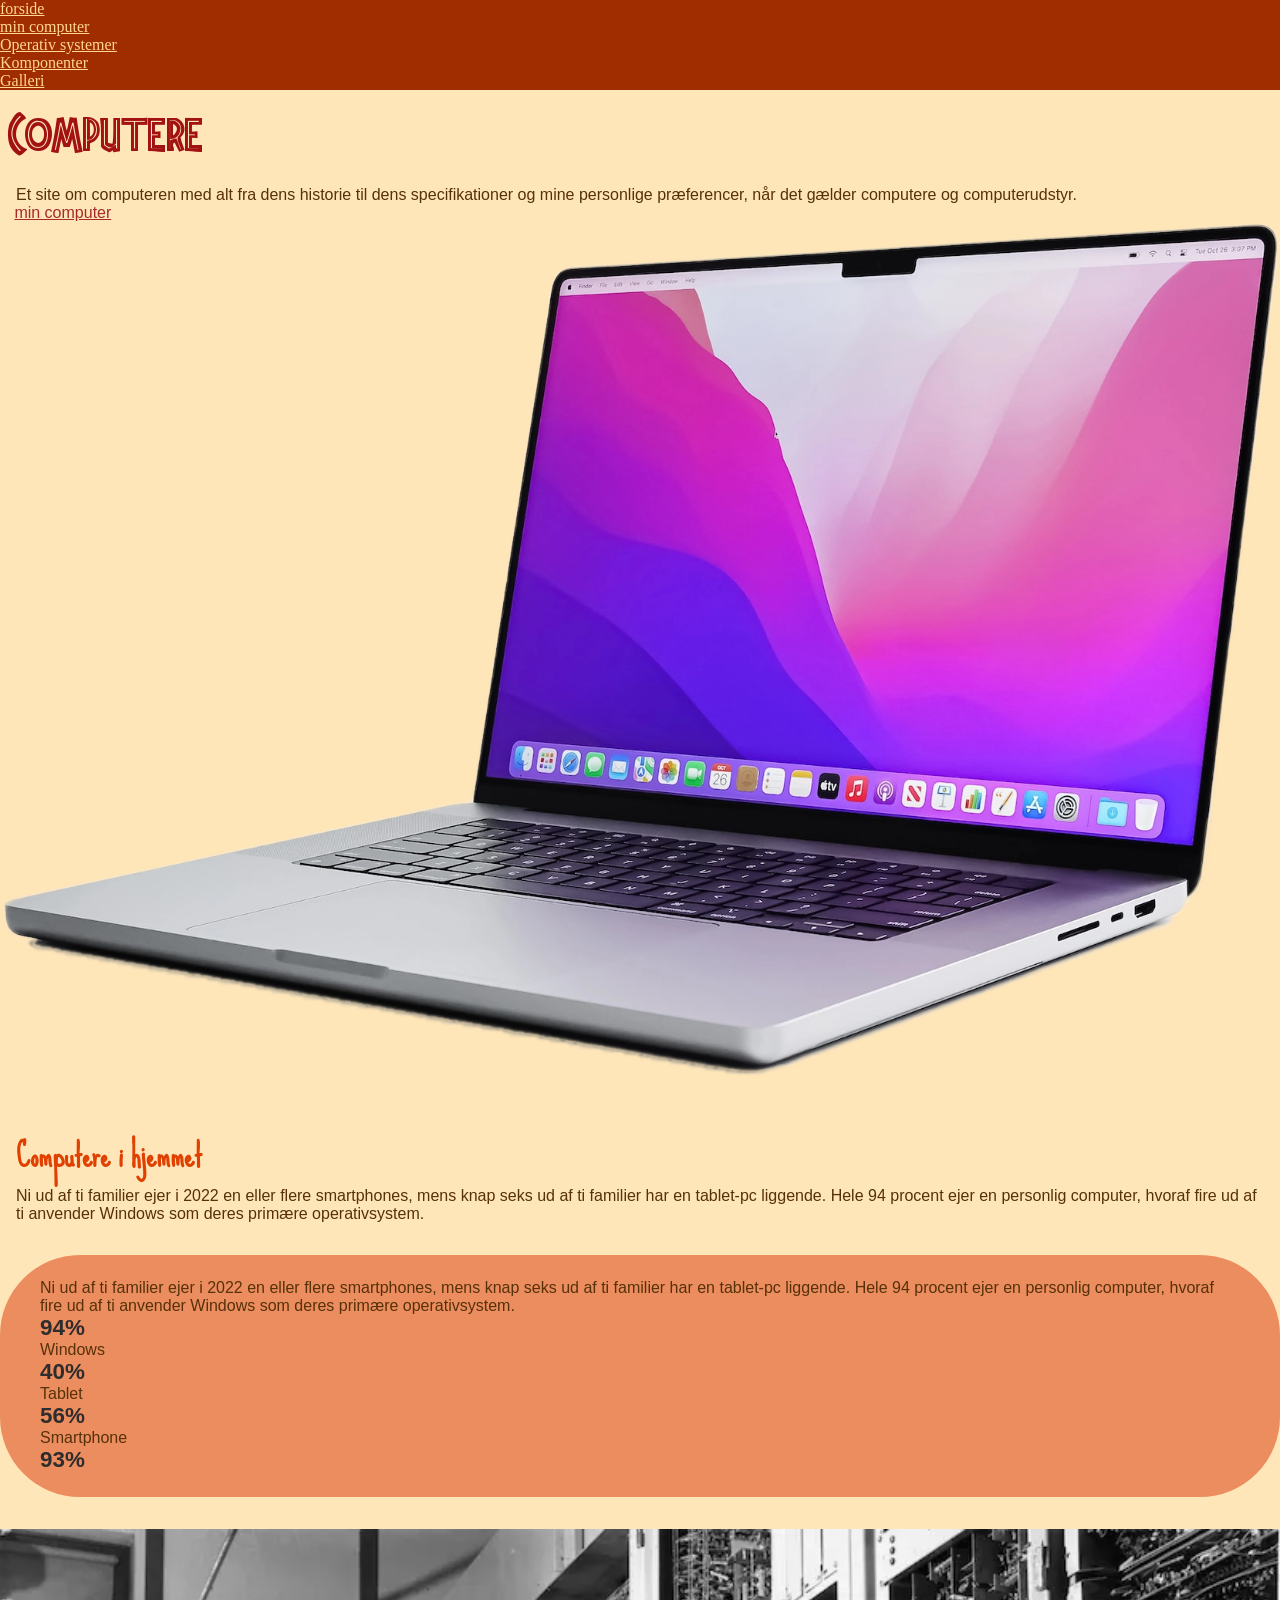
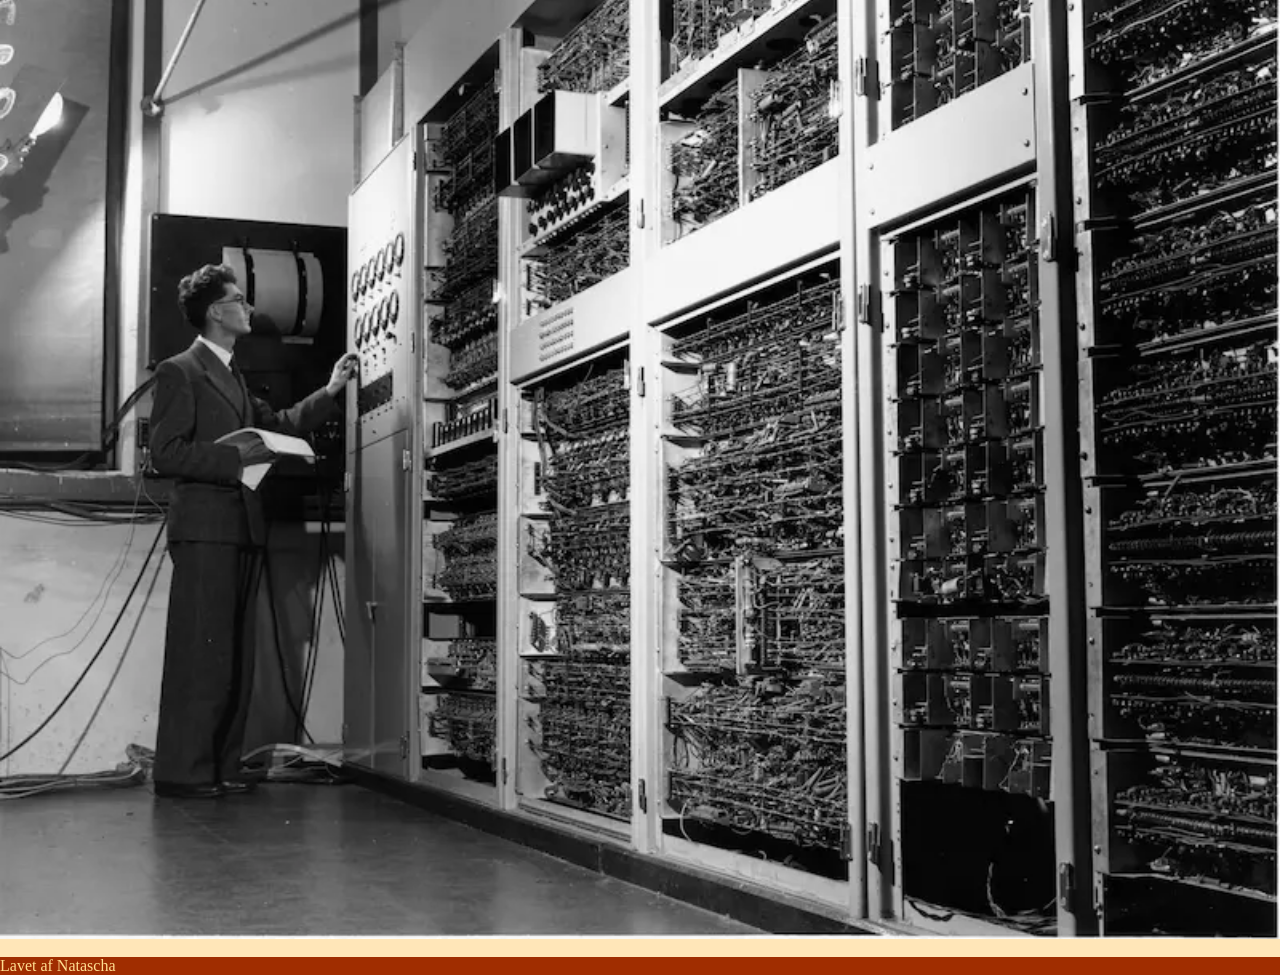
<file: index.html>
<!DOCTYPE html>
<html lang="da">

<head>
    <meta name="robots" content="noindex">
    <meta charset="UTF-8">
    <meta name="viewport" content="width=device-width, initial-scale=1.0">
    <link rel="preconnect" href="https://fonts.googleapis.com">
    <link rel="preconnect" href="https://fonts.gstatic.com" crossorigin>
    <link
        href="https://fonts.googleapis.com/css2?family=Playpen+Sans:wght@100..800&family=Sue+Ellen+Francisco&display=swap"
        rel="stylesheet">
    <title>forside</title>
    <link rel="stylesheet" href="style.css">
</head>

<body>
    <header>
        <nav>
            <ul>
                <li><a href="index.html">forside</a></li>
                <li><a href="min_computer.html">min computer</a></li>
                <li><a href="operativsystemer.html">Operativ systemer</a></li>
                <li><a href="komponenter.html">Komponenter</a></li>
                <li><a href="galleri.html">Galleri</a></li>
            </ul>
        </nav>
    </header>
    <main>
        <div>
            <div class="container box"></div>
            <h1>Computere</h1>
        </div>

        <p>Et site om computeren med alt fra dens historie til dens specifikationer og mine personlige præferencer,
            når
            det gælder
            computere og computerudstyr.</p>
        <a href="min-computer.html" class="special-link">min computer</a>
        <img src="imgs/computer-cutout.webp" alt="computer cutout">
        <h2>Computere i hjemmet</h2>
        <p>Ni ud af ti familier ejer i 2022 en eller flere smartphones, mens knap seks ud af ti familier har en
            tablet-pc liggende.
            Hele 94 procent ejer en personlig computer, hvoraf fire ud af ti anvender Windows som deres primære
            operativsystem.</p>


        <section class="stats-box">
            <dl>
                <dt>Ni ud af ti familier ejer i 2022 en eller flere smartphones, mens knap seks ud af ti familier har en
                    tablet-pc liggende. Hele 94 procent ejer en personlig computer, hvoraf fire ud af ti anvender
                    Windows
                    som deres primære operativsystem.</dt>

                <dd><span class="stat-number">94%</span></dd>
                <dt>Windows</dt>

                <dd><span class="stat-number">40%</span></dd>
                <dt>Tablet</dt>

                <dd><span class="stat-number">56%</span></dd>
                <dt>Smartphone</dt>

                <dd><span class="stat-number">93%</span></dd>
            </dl>
        </section>



        <img src="imgs/computer-old.webp" alt="computer old">

        <br>

    </main>

    <footer>
        Lavet af Natascha
    </footer>
</body>

</html>
</file>
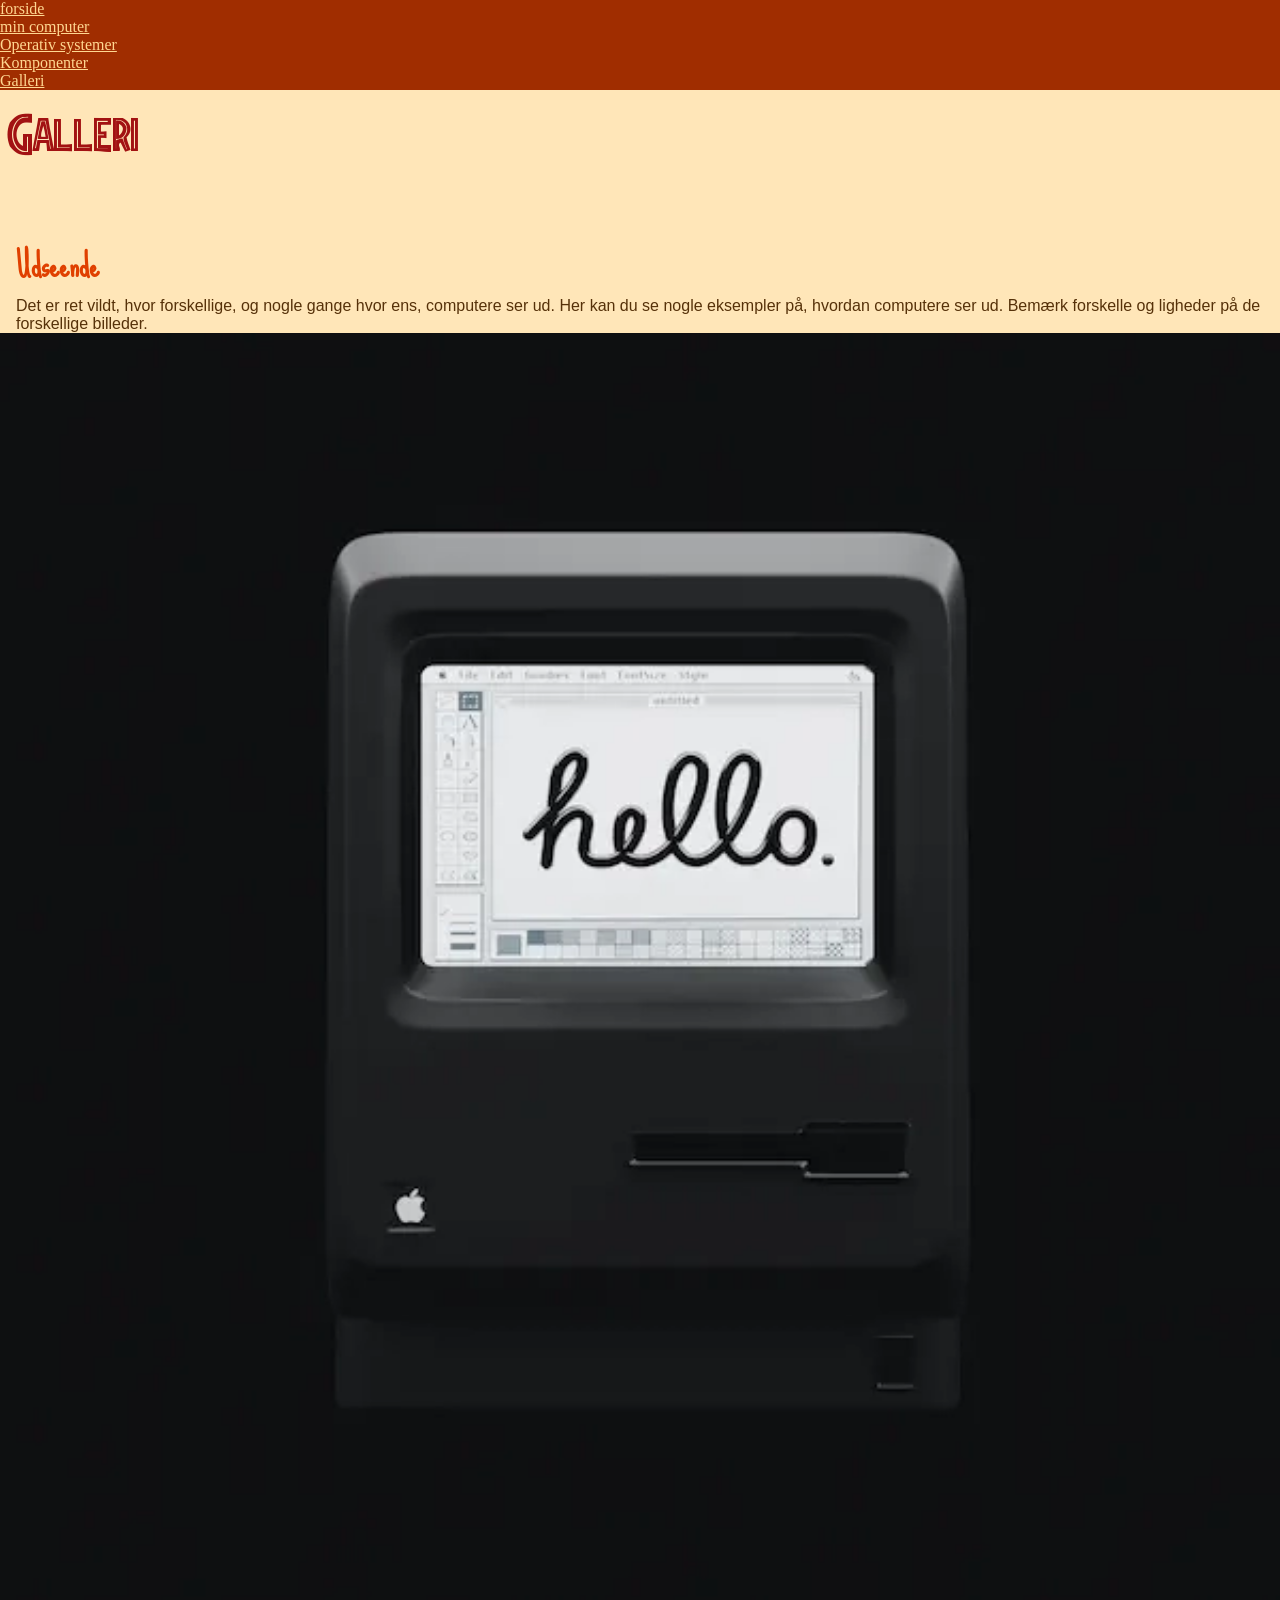
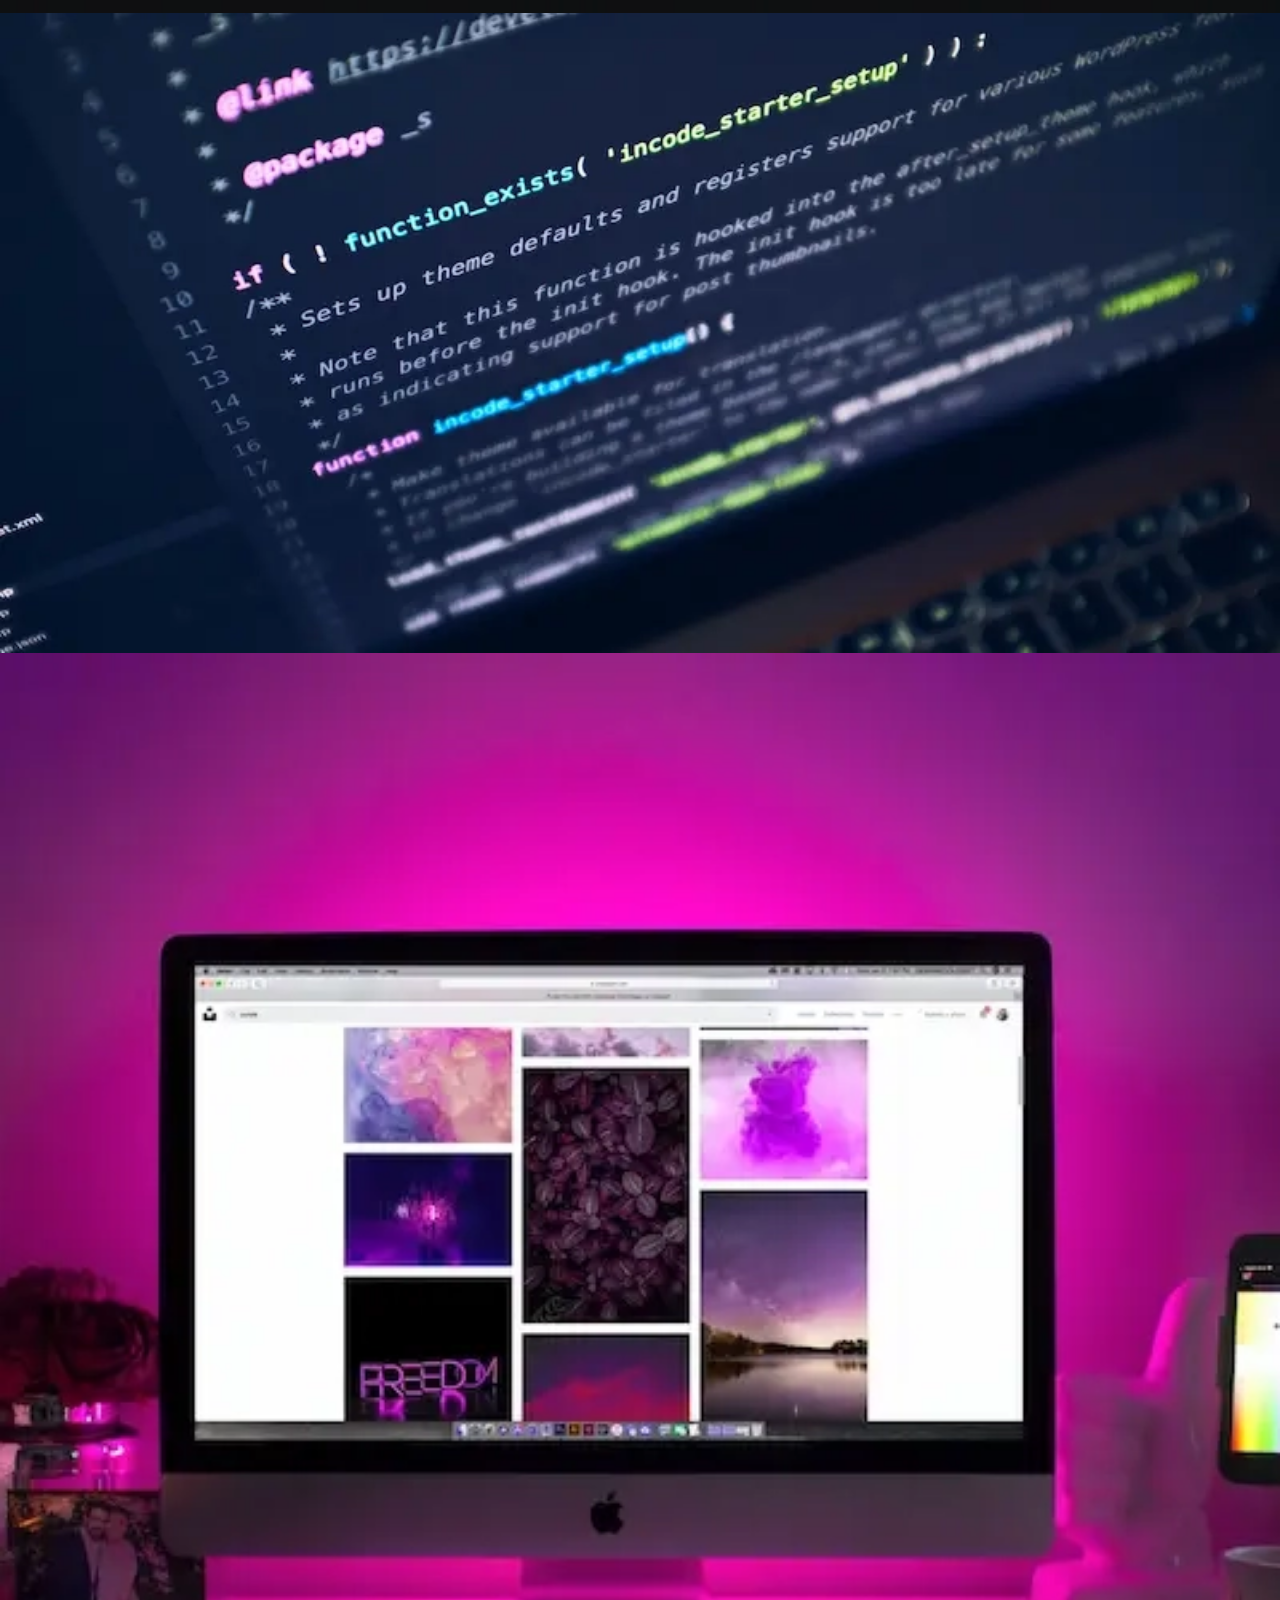
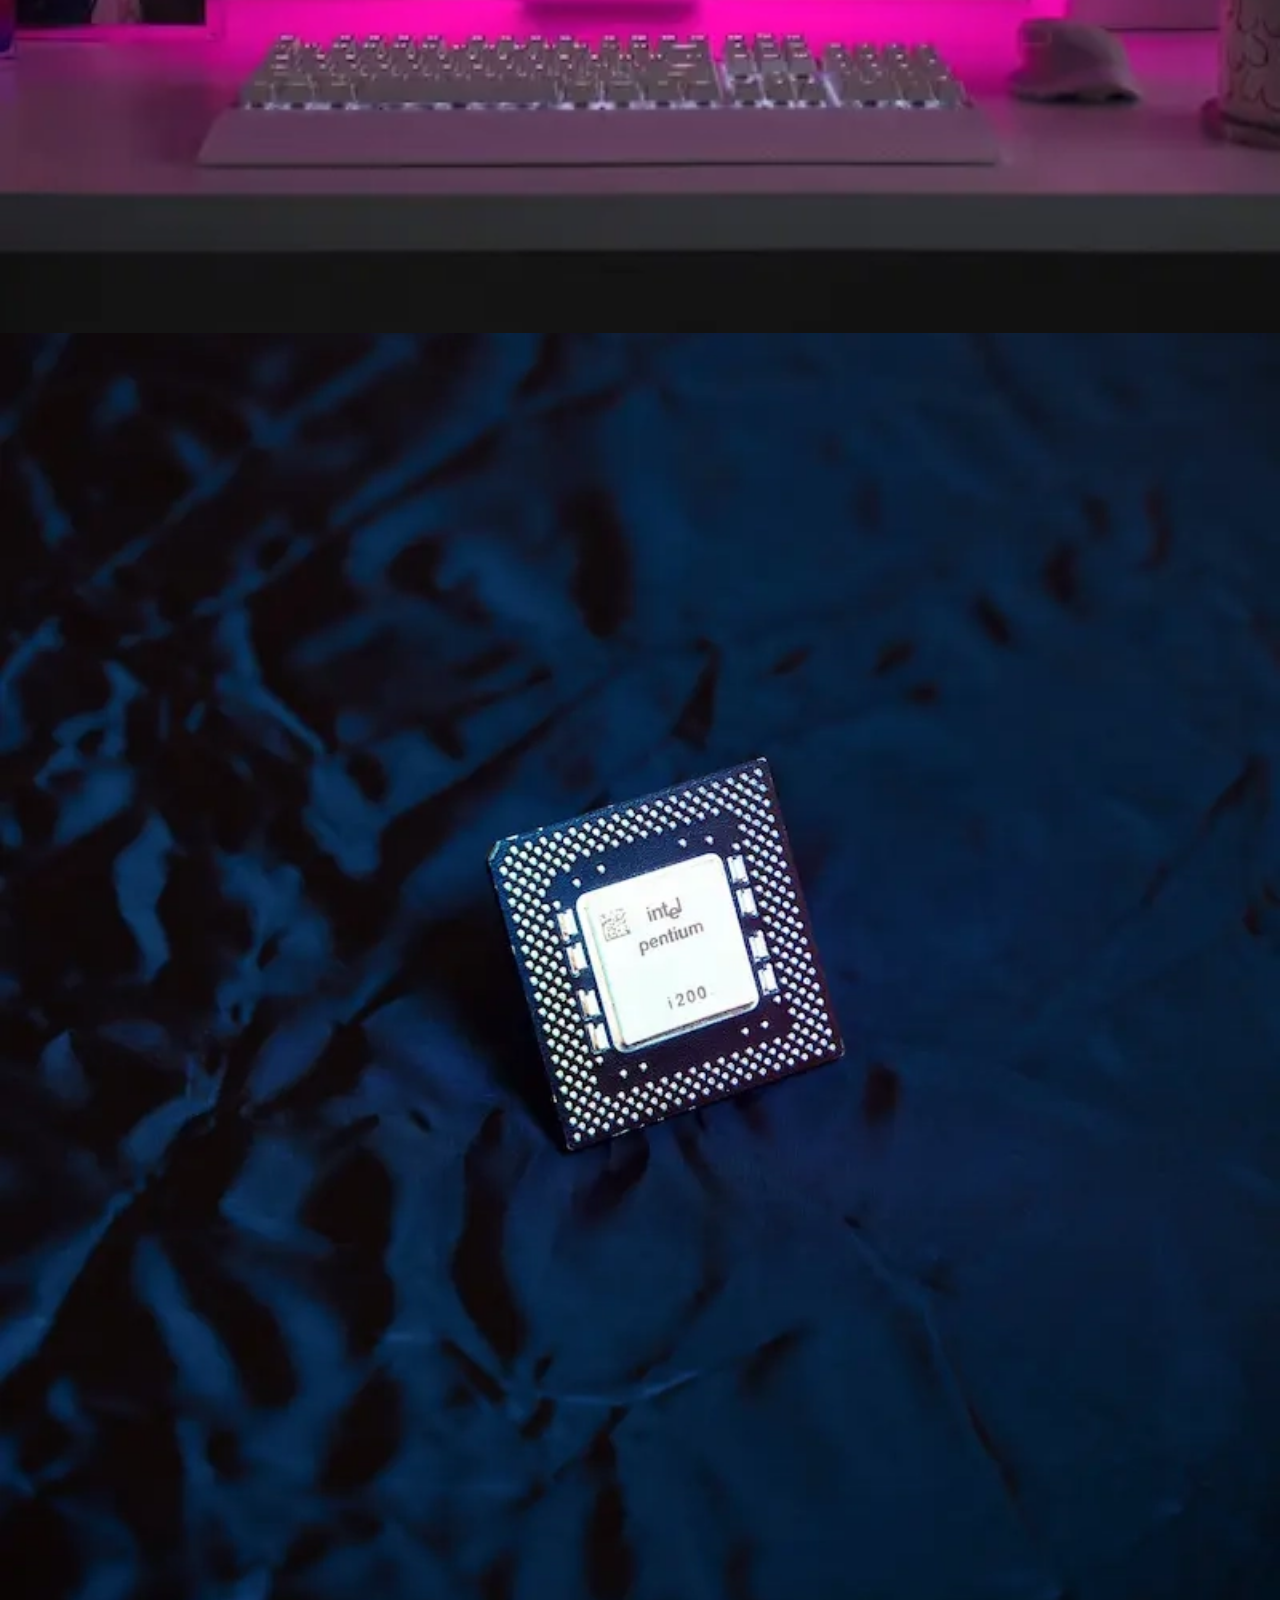
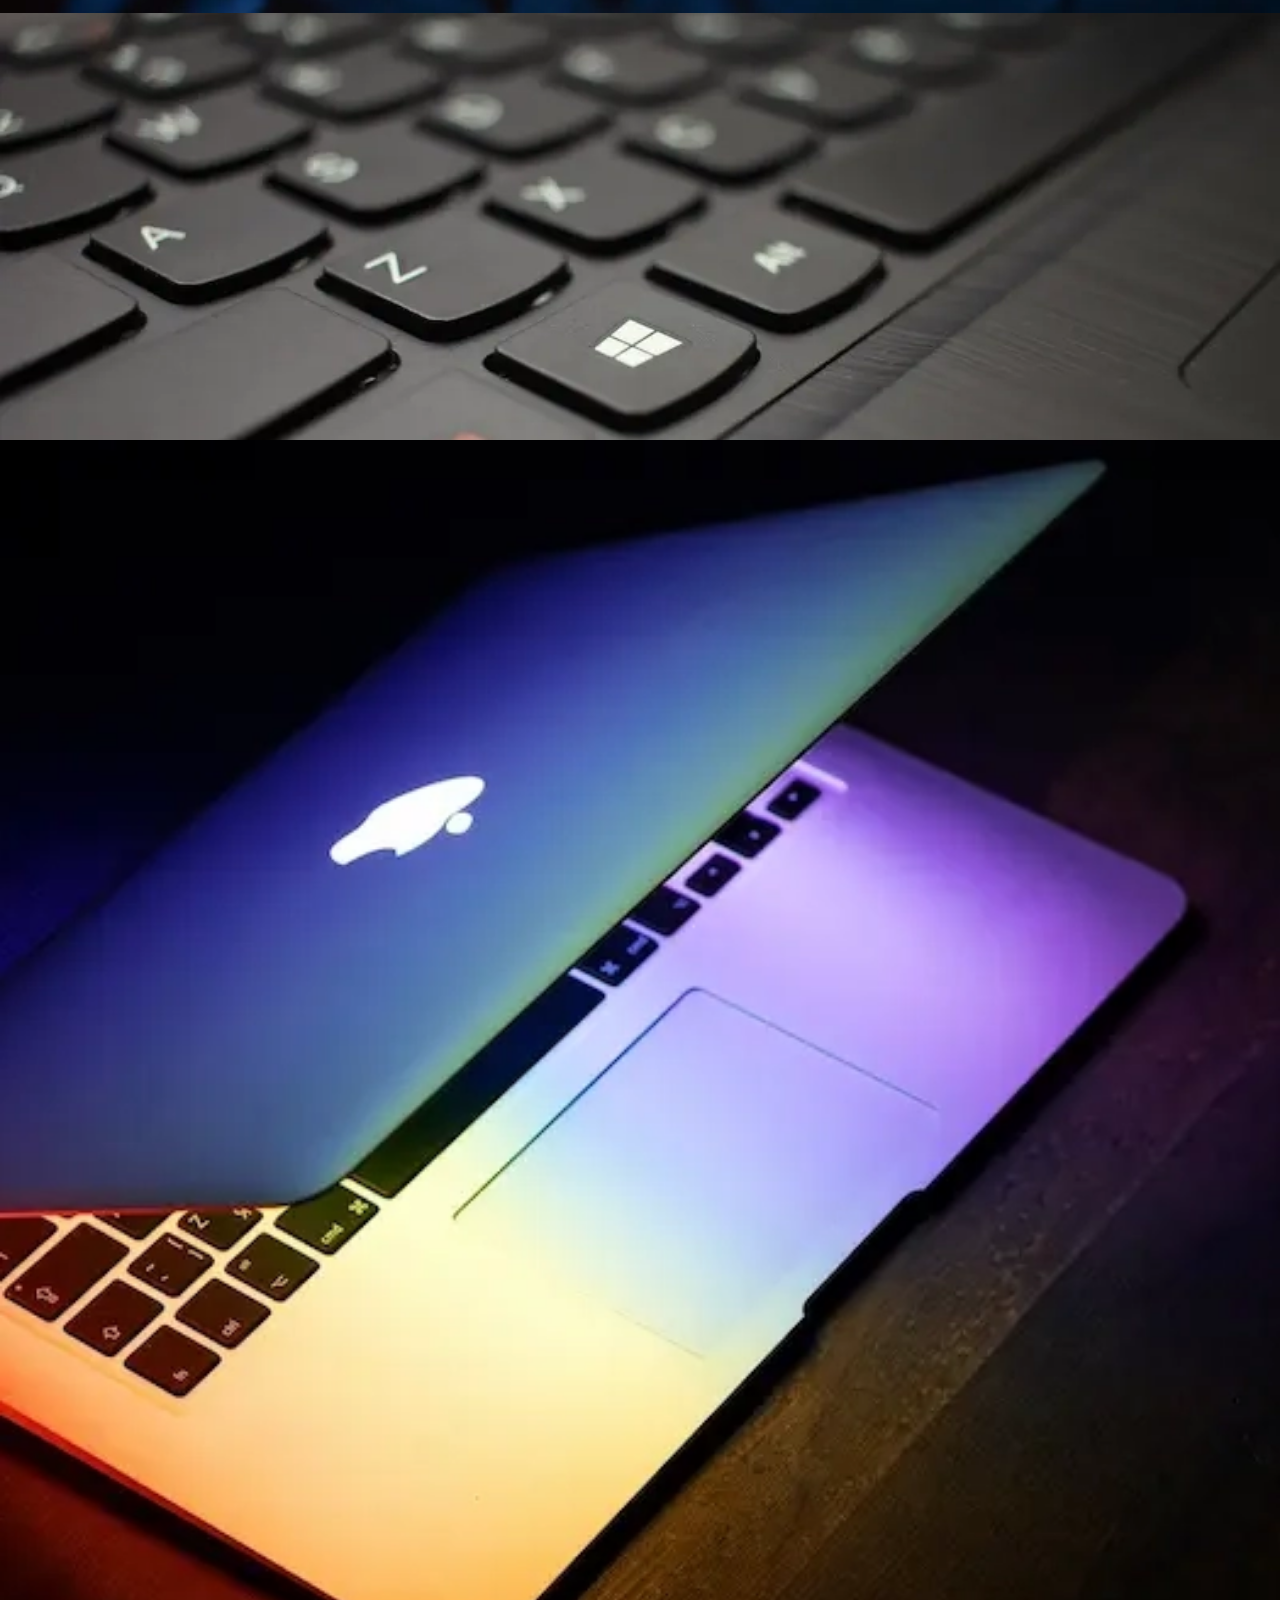
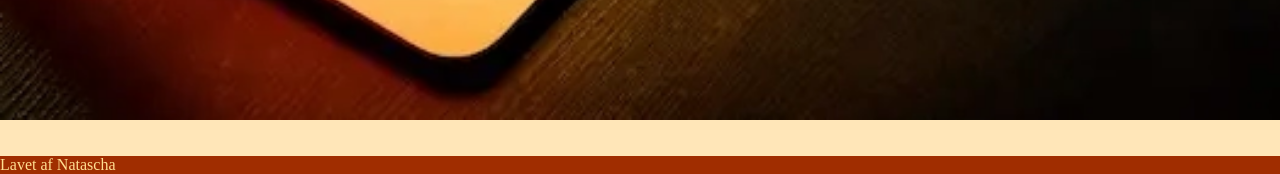
<file: galleri.html>
<!DOCTYPE html>
<html lang="da">

<head>
    <meta name="robots" content="noindex">
    <meta charset="UTF-8">
    <meta name="viewport" content="width=device-width, initial-scale=1.0">
    <link rel="preconnect" href="https://fonts.googleapis.com">
    <link rel="preconnect" href="https://fonts.gstatic.com" crossorigin>
    <link
        href="https://fonts.googleapis.com/css2?family=Playpen+Sans:wght@100..800&family=Sue+Ellen+Francisco&display=swap"
        rel="stylesheet">
    <title>galleri</title>
    <link rel="stylesheet" href="style.css">
</head>

<body>
    <header>
        <nav>
            <ul>
                <li><a href="index.html">forside</a></li>
                <li><a href="min_computer.html">min computer</a></li>
                <li><a href="operativsystemer.html">Operativ systemer</a></li>
                <li><a href="komponenter.html">Komponenter</a></li>
                <li><a href="galleri.html">Galleri</a></li>
            </ul>
        </nav>
    </header>
    <main>
        <h1>Galleri</h1>
        <h2>Udseende</h2>
        <p>Det er ret vildt, hvor forskellige, og nogle gange hvor ens, computere ser ud. Her kan du se nogle eksempler
            på, hvordan
            computere ser ud. Bemærk forskelle og ligheder på de forskellige billeder.</p>
        <img src="imgs/galleri/apple-84.webp" alt="apple-84">
        <img src="imgs/galleri/code.webp" alt="code">
        <img src="imgs/galleri/desktop-setup.webp" alt="desktop-setup">
        <img src="imgs/galleri/intel-chip.webp" alt="intel-chip">
        <img src="imgs/galleri/keyboard.webp" alt="keyboard">
        <img src="imgs/galleri/macbook.webp" alt="macbook">

        <br>
        <br>
    </main>

    <footer>
        Lavet af Natascha
    </footer>

</body>

</html>
</file>
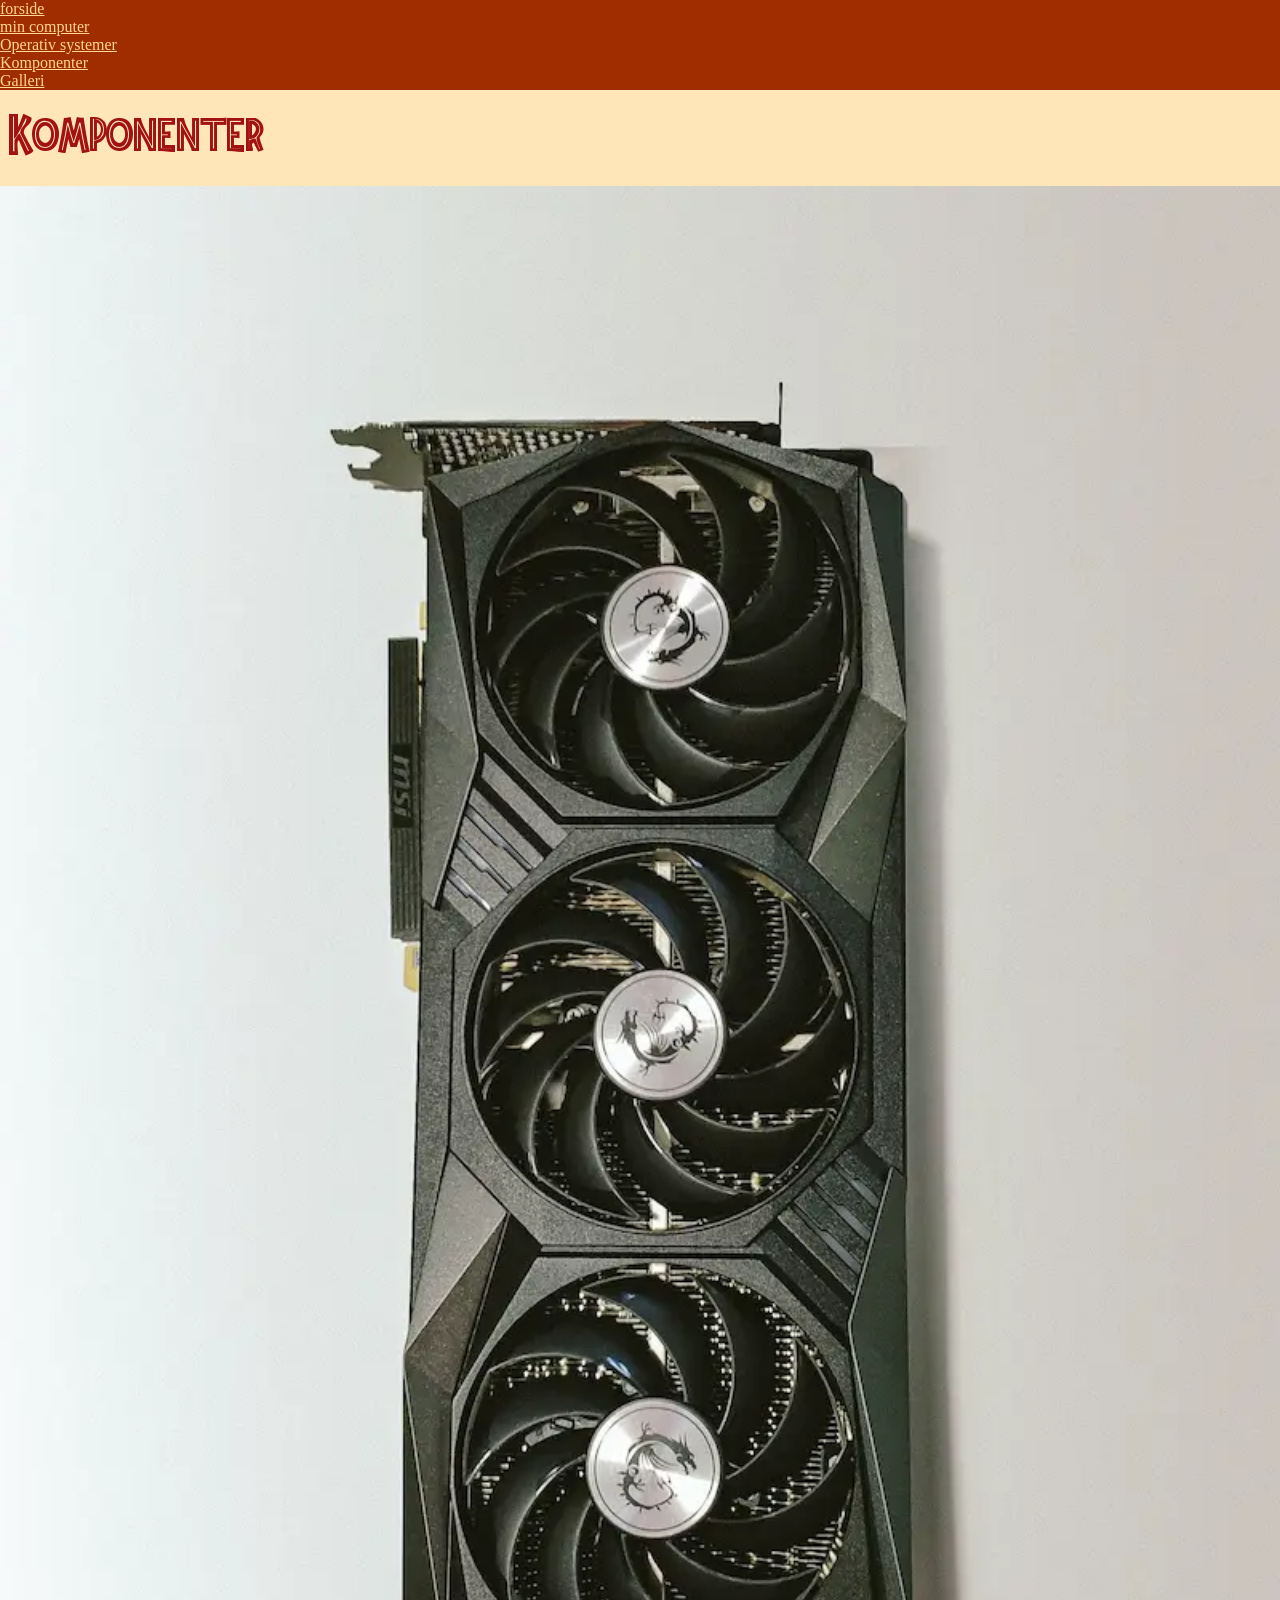
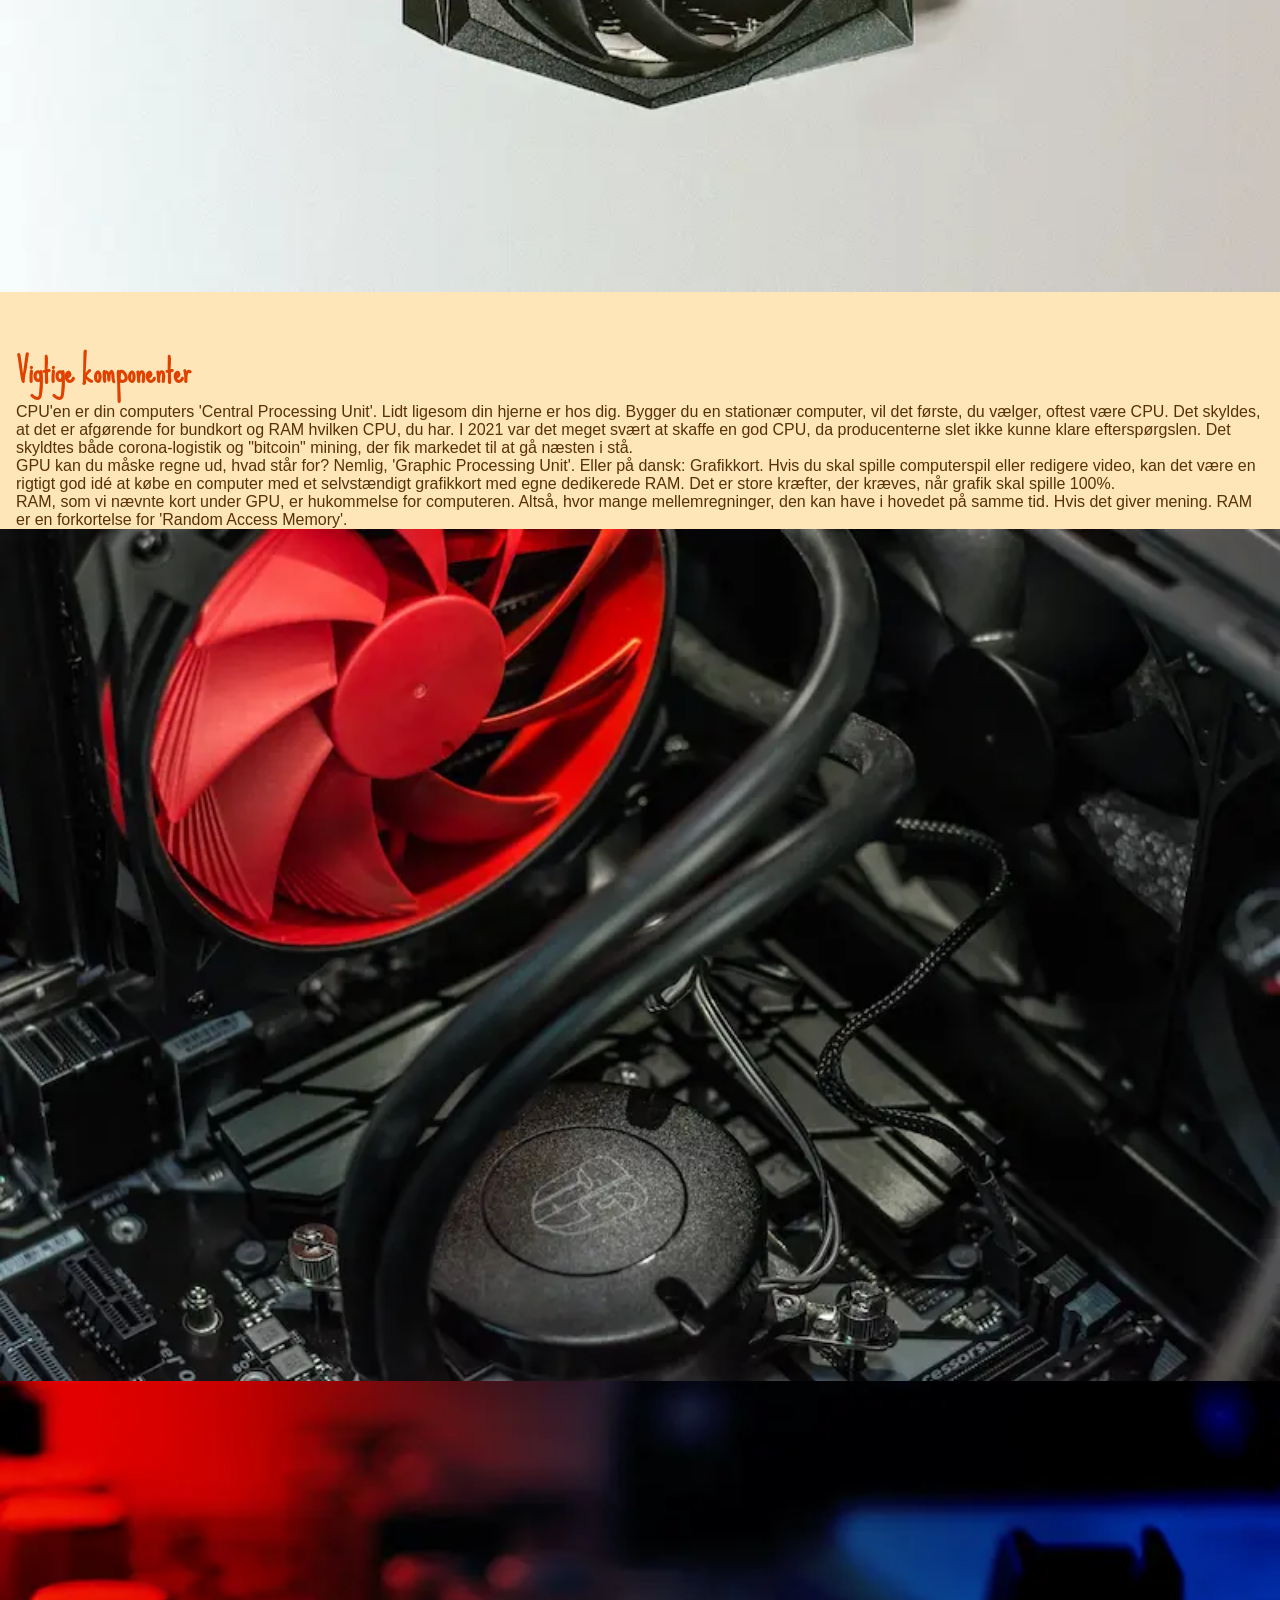
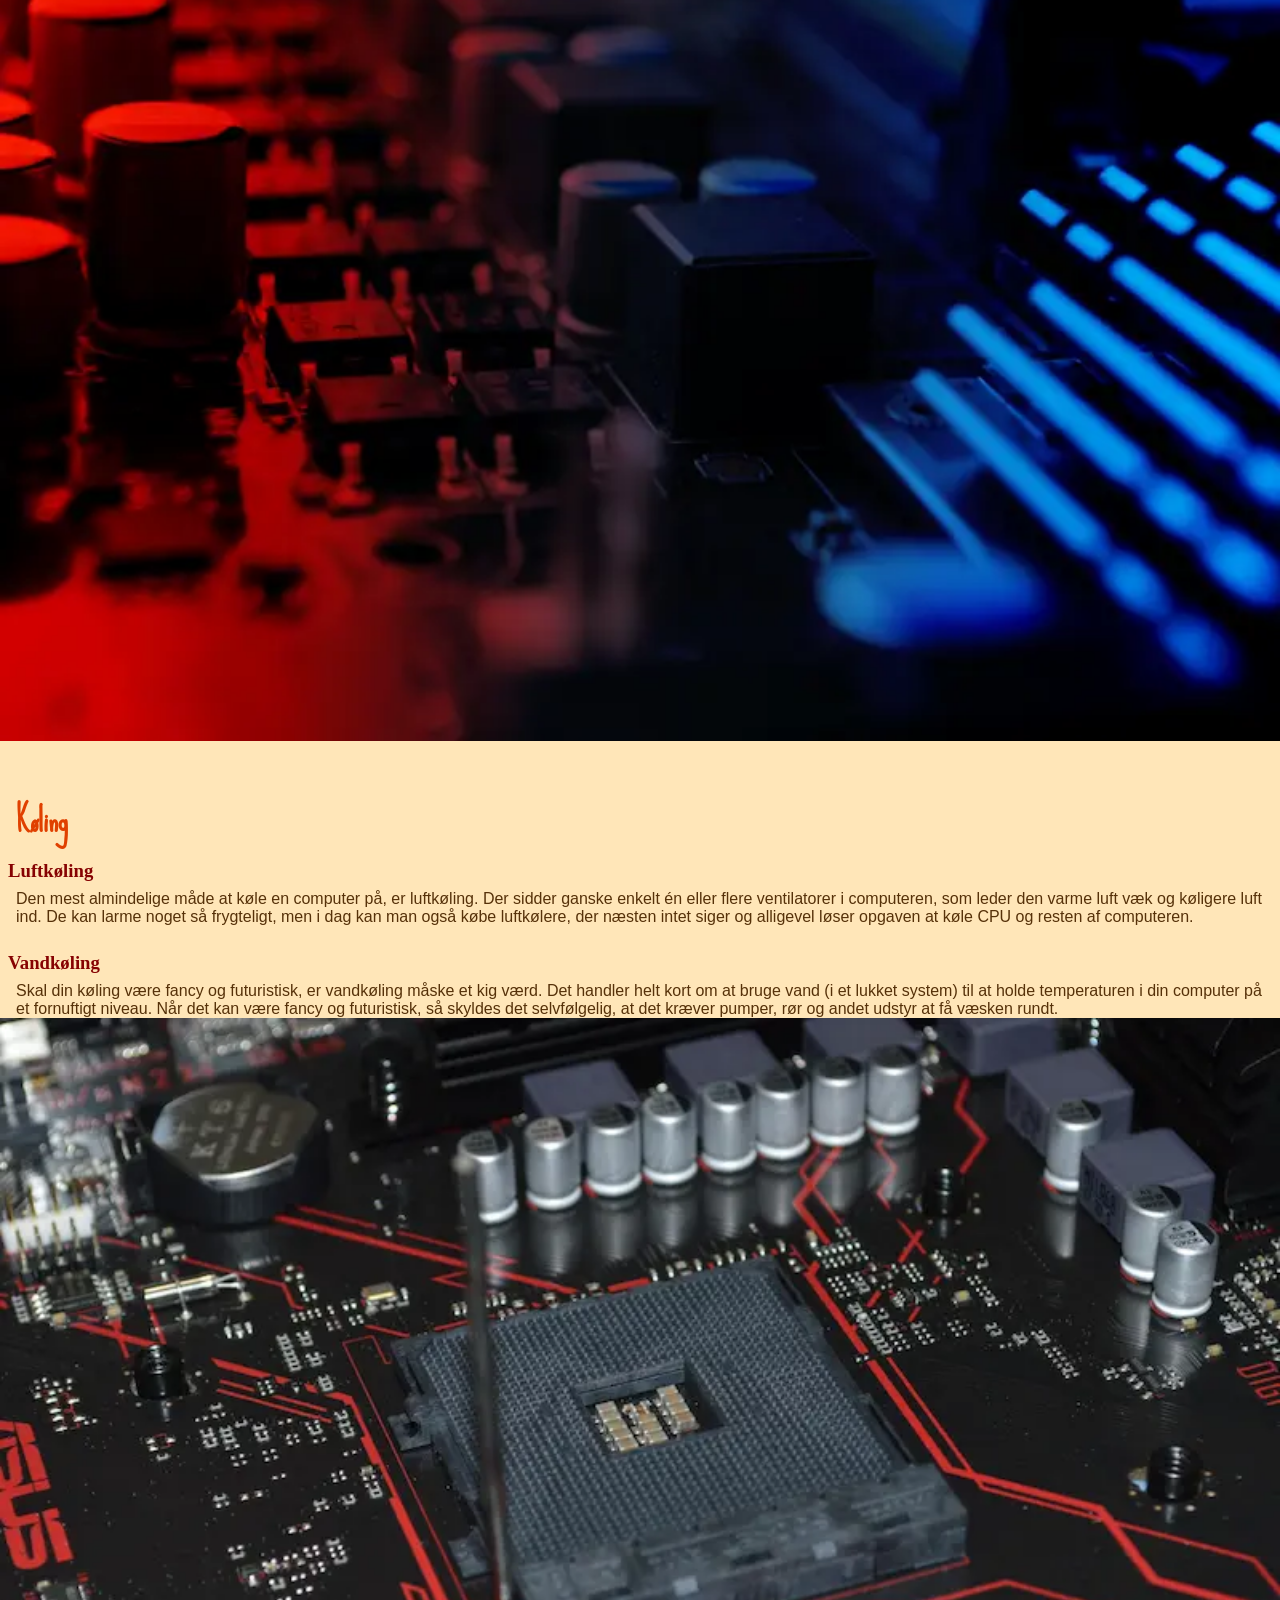
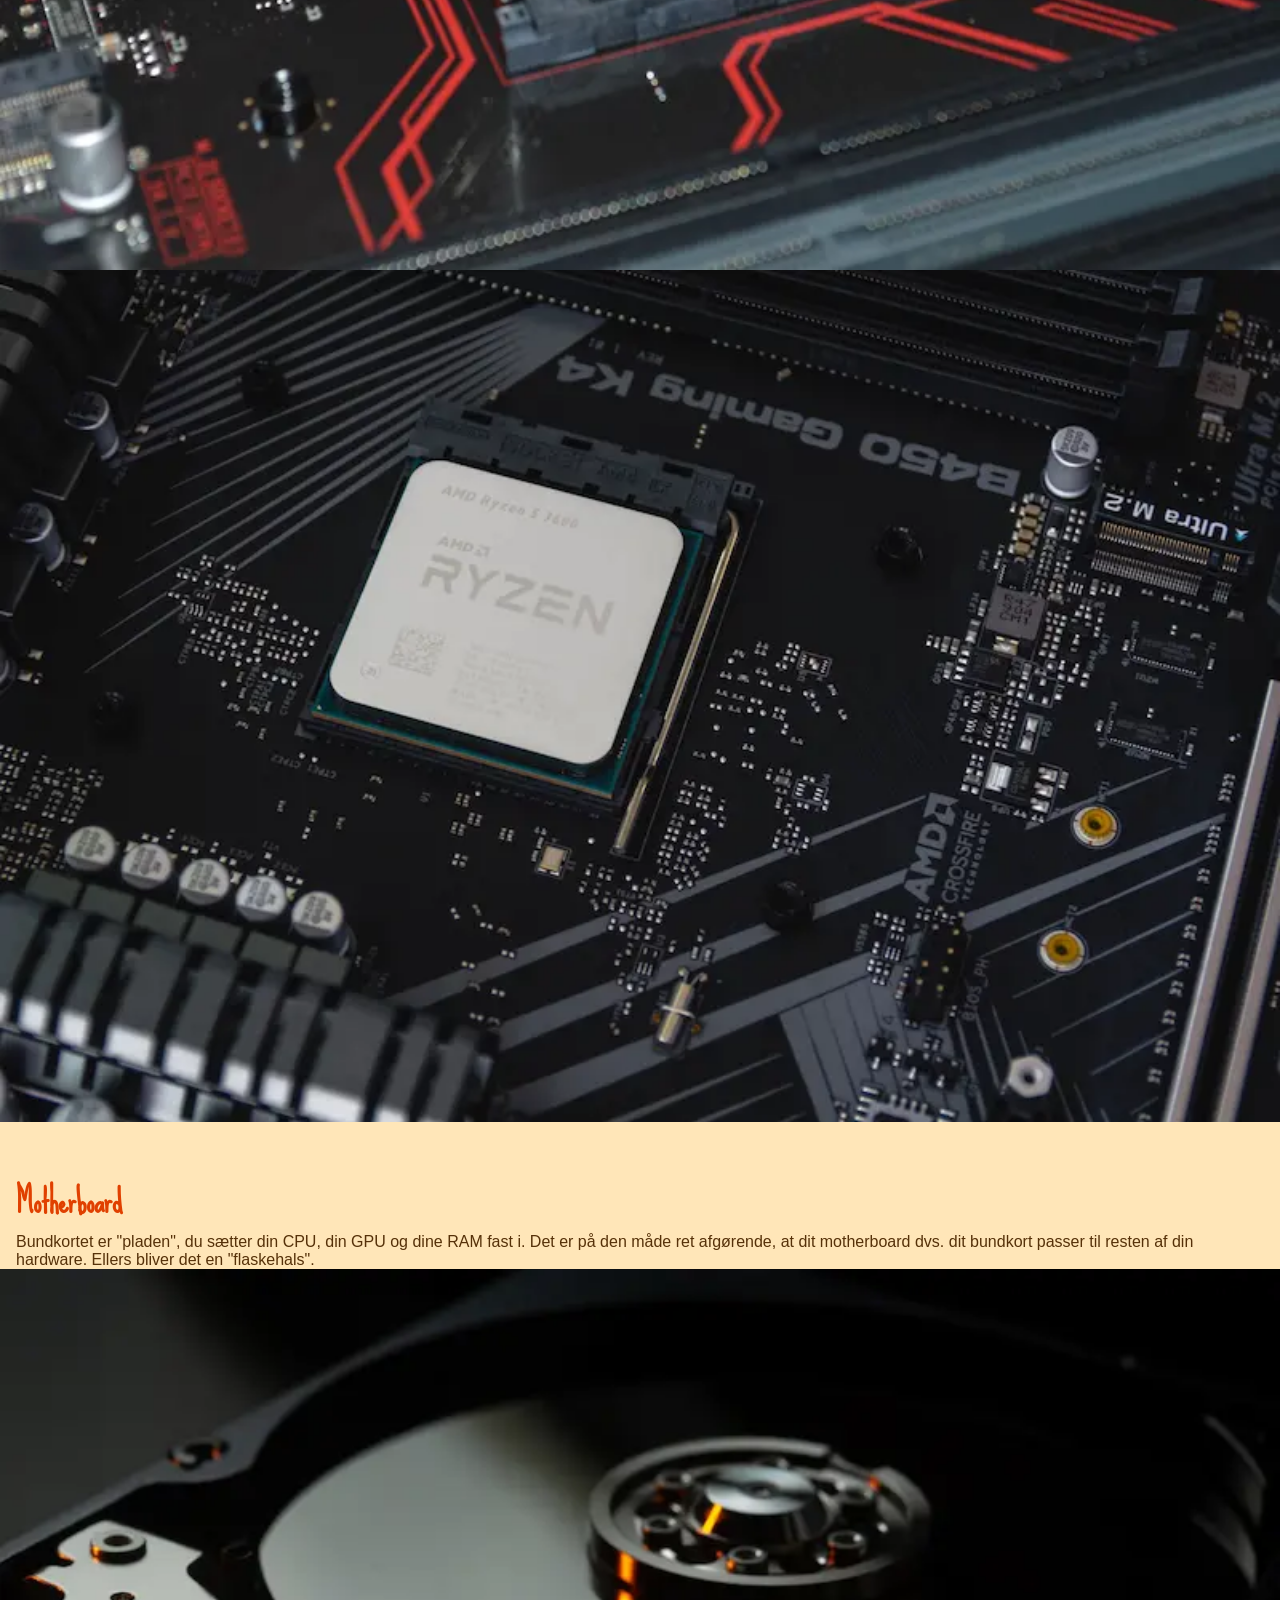
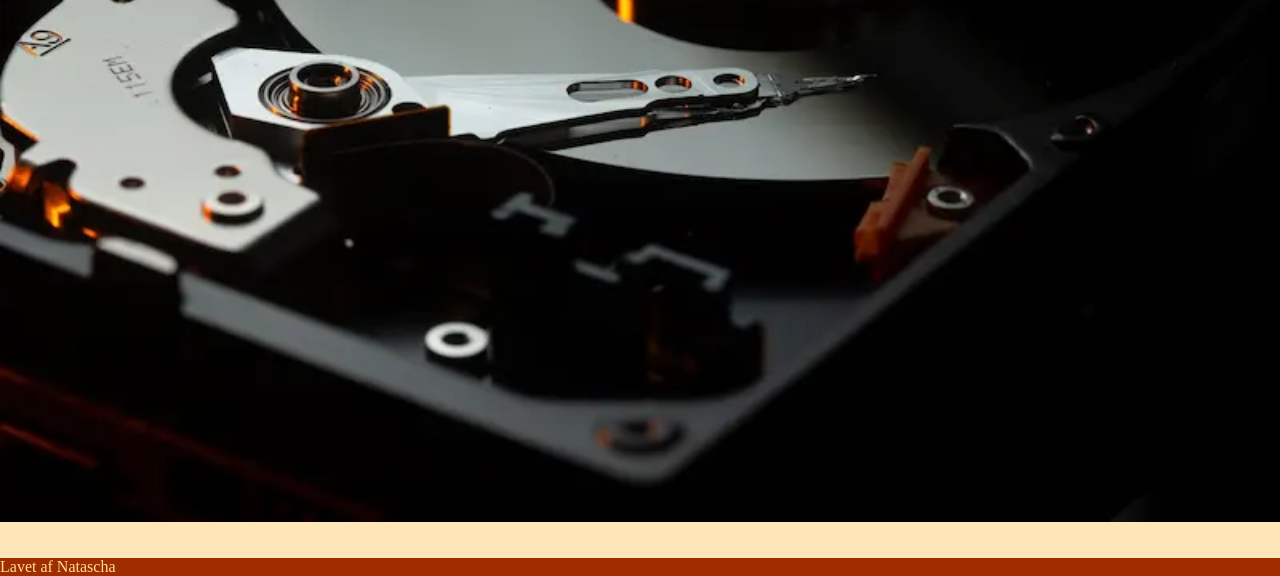
<file: komponenter.html>
<!DOCTYPE html>
<html lang="da">

<head>
    <meta name="robots" content="noindex">
    <meta charset="UTF-8">
    <meta name="viewport" content="width=device-width, initial-scale=1.0">
    <link rel="preconnect" href="https://fonts.googleapis.com">
    <link rel="preconnect" href="https://fonts.gstatic.com" crossorigin>
    <link
        href="https://fonts.googleapis.com/css2?family=Playpen+Sans:wght@100..800&family=Sue+Ellen+Francisco&display=swap"
        rel="stylesheet">
    <title>Komponenter</title>
    <link rel="stylesheet" href="style.css">
</head>

<body>
    <header>
        <nav>
            <ul>
                <li><a href="index.html">forside</a></li>
                <li><a href="min_computer.html">min computer</a></li>
                <li><a href="operativsystemer.html">Operativ systemer</a></li>
                <li><a href="komponenter.html">Komponenter</a></li>
                <li><a href="galleri.html">Galleri</a></li>
            </ul>
        </nav>
    </header>
    <main>
        <h1>Komponenter</h1>
        <img src="imgs/komponenter/grafikkort.webp" alt="grafikort">
        <h2>Vigtige komponenter</h2>
        <p>CPU'en er din computers 'Central Processing Unit'. Lidt ligesom din hjerne er hos dig. Bygger du en stationær
            computer,
            vil det første, du vælger, oftest være CPU. Det skyldes, at det er afgørende for bundkort og RAM hvilken
            CPU, du har. I
            2021 var det meget svært at skaffe en god CPU, da producenterne slet ikke kunne klare efterspørgslen. Det
            skyldtes både
            corona-logistik og "bitcoin" mining, der fik markedet til at gå næsten i stå.</p>
        <p>GPU kan du måske regne ud, hvad står for? Nemlig, 'Graphic Processing Unit'. Eller på dansk: Grafikkort. Hvis
            du skal spille computerspil eller redigere video, kan det være en rigtigt god idé at købe en computer med et
            selvstændigt grafikkort med egne dedikerede RAM. Det er store kræfter, der kræves, når grafik skal spille
            100%.</p>
        <p>RAM, som vi nævnte kort under GPU, er hukommelse for computeren. Altså, hvor mange mellemregninger, den kan
            have i
            hovedet på samme tid. Hvis det giver mening. RAM er en forkortelse for 'Random Access Memory'.</p>
        <img src="imgs/komponenter/luft.webp" alt="luft">
        <img src="imgs/komponenter/motherboard1.webp" alt="motherboard">

        <h2>Køling</h2>
        <h3>Luftkøling</h3>
        <p>Den mest almindelige måde at køle en computer på, er luftkøling. Der sidder ganske enkelt én eller flere
            ventilatorer i computeren, som leder den varme luft væk og køligere luft ind. De kan larme noget så
            frygteligt, men i dag kan man også købe luftkølere, der næsten intet siger og alligevel løser opgaven at
            køle CPU og resten af computeren.</p>
        <br>
        <h3>Vandkøling</h3>
        <p>Skal din køling være fancy og futuristisk, er vandkøling måske et kig værd. Det handler helt kort om at bruge
            vand (i et
            lukket system) til at holde temperaturen i din computer på et fornuftigt niveau. Når det kan være fancy og
            futuristisk,
            så skyldes det selvfølgelig, at det kræver pumper, rør og andet udstyr at få væsken rundt.</p>

        <img src="imgs/komponenter/motherboard2.webp" alt="motherboard">
        <img src="imgs/komponenter/processor.webp" alt="processor">
        <h2>Motherboard</h2>
        <p>Bundkortet er "pladen", du sætter din CPU, din GPU og dine RAM fast i. Det er på den måde ret afgørende, at
            dit
            motherboard dvs. dit bundkort passer til resten af din hardware. Ellers bliver det en "flaskehals".</p>
        <img src="imgs/komponenter/vand.webp" alt="vand">
        <br>
        <br>
    </main>

    <footer>
        Lavet af Natascha
    </footer>
</body>

</html>
</file>
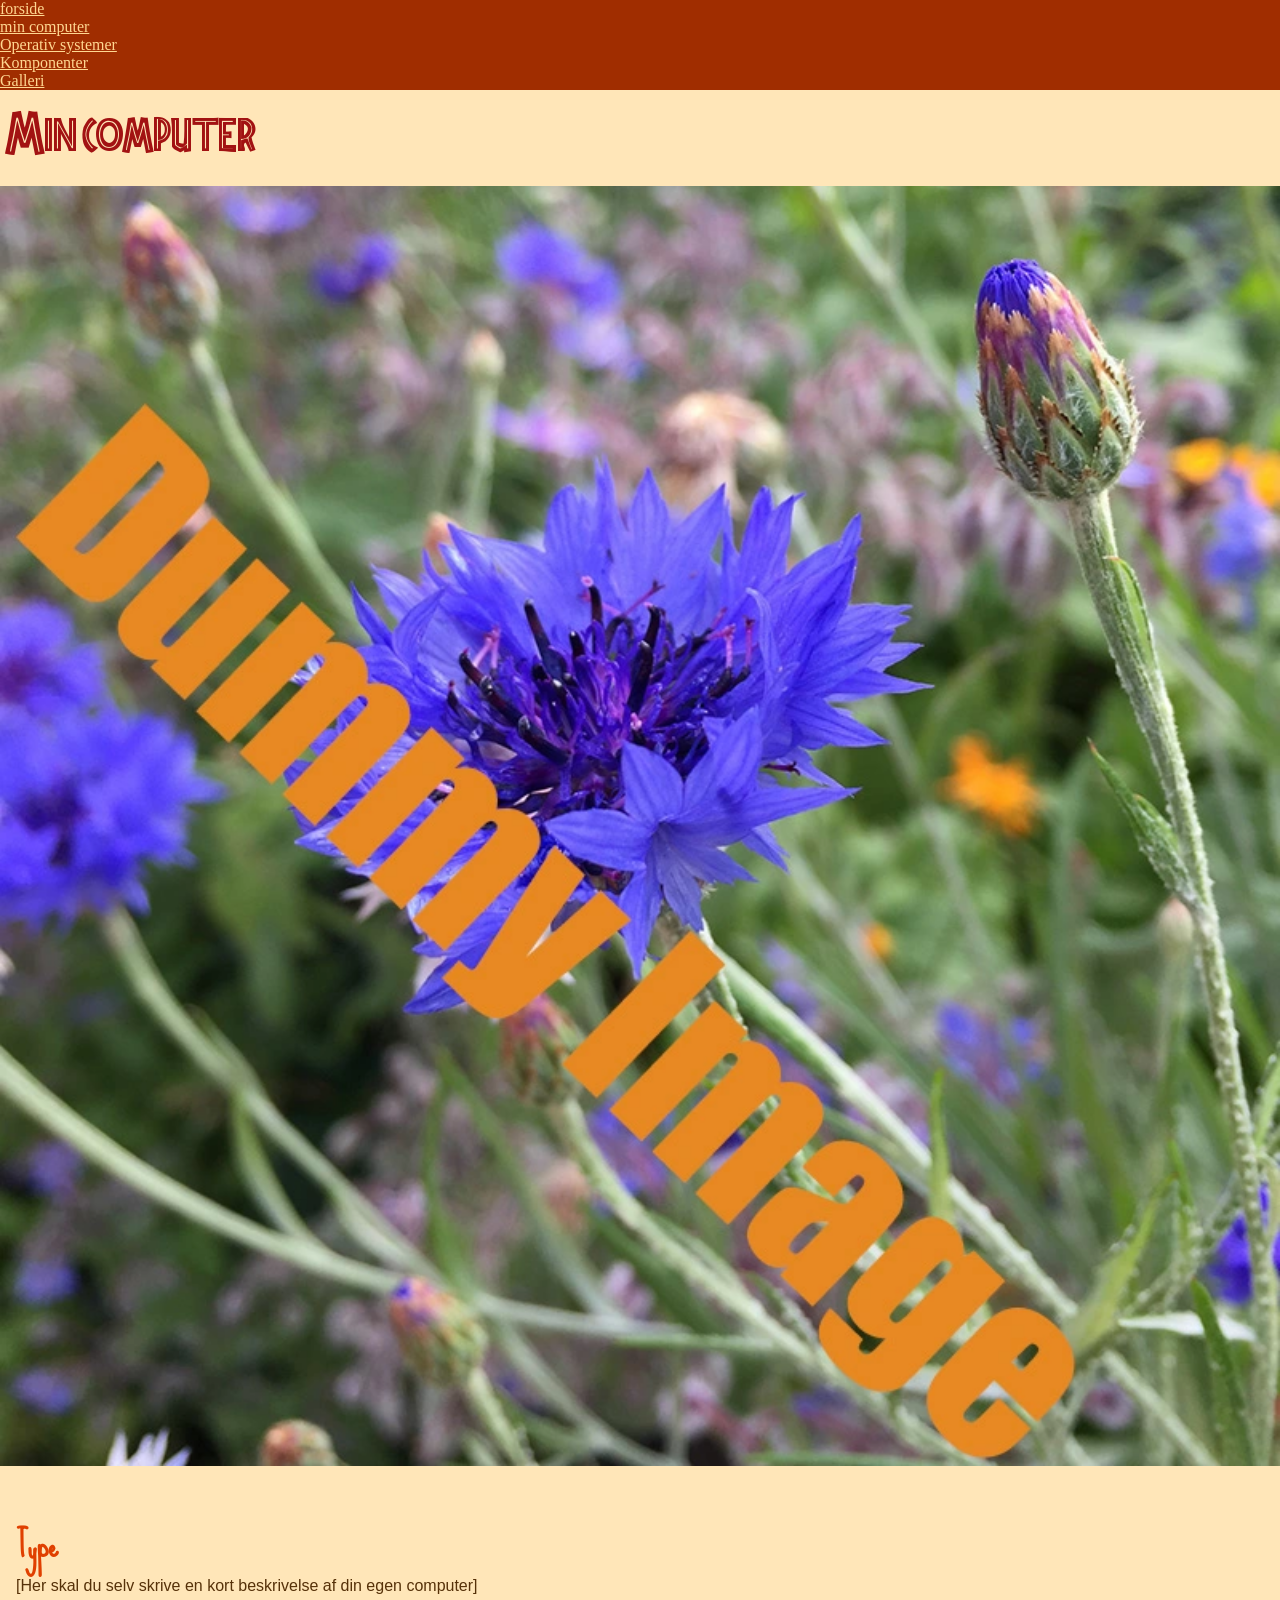
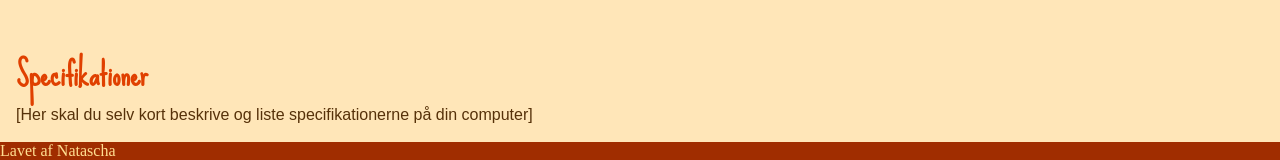
<file: min_computer.html>
<!DOCTYPE html>
<html lang="da">

<head>
    <meta name="robots" content="noindex">
    <meta charset="UTF-8">
    <meta name="viewport" content="width=device-width, initial-scale=1.0">
    <link rel="preconnect" href="https://fonts.googleapis.com">
    <link rel="preconnect" href="https://fonts.gstatic.com" crossorigin>
    <link
        href="https://fonts.googleapis.com/css2?family=Playpen+Sans:wght@100..800&family=Sue+Ellen+Francisco&display=swap"
        rel="stylesheet">
    <title>Min computer</title>
    <link rel="stylesheet" href="style.css">

</head>

<body>
    <header>
        <nav>
            <ul>
                <li><a href="index.html">forside</a></li>
                <li><a href="min_computer.html">min computer</a></li>
                <li><a href="operativsystemer.html">Operativ systemer</a></li>
                <li><a href="komponenter.html">Komponenter</a></li>
                <li><a href="galleri.html">Galleri</a></li>
            </ul>
        </nav>
    </header>
    <main>
        <h1>Min computer</h1>
        <img src="./imgs/dummy-image.webp" alt="dummy">
        <h2>Type </h2>
        <p>[Her skal du selv skrive en kort beskrivelse af din egen computer]</p>
        <h2>Specifikationer</h2>
        <p>[Her skal du selv kort beskrive og liste specifikationerne på din computer]</p>
        <br>
    </main>

    <footer>
        Lavet af Natascha
    </footer>
</body>

</html>
</file>
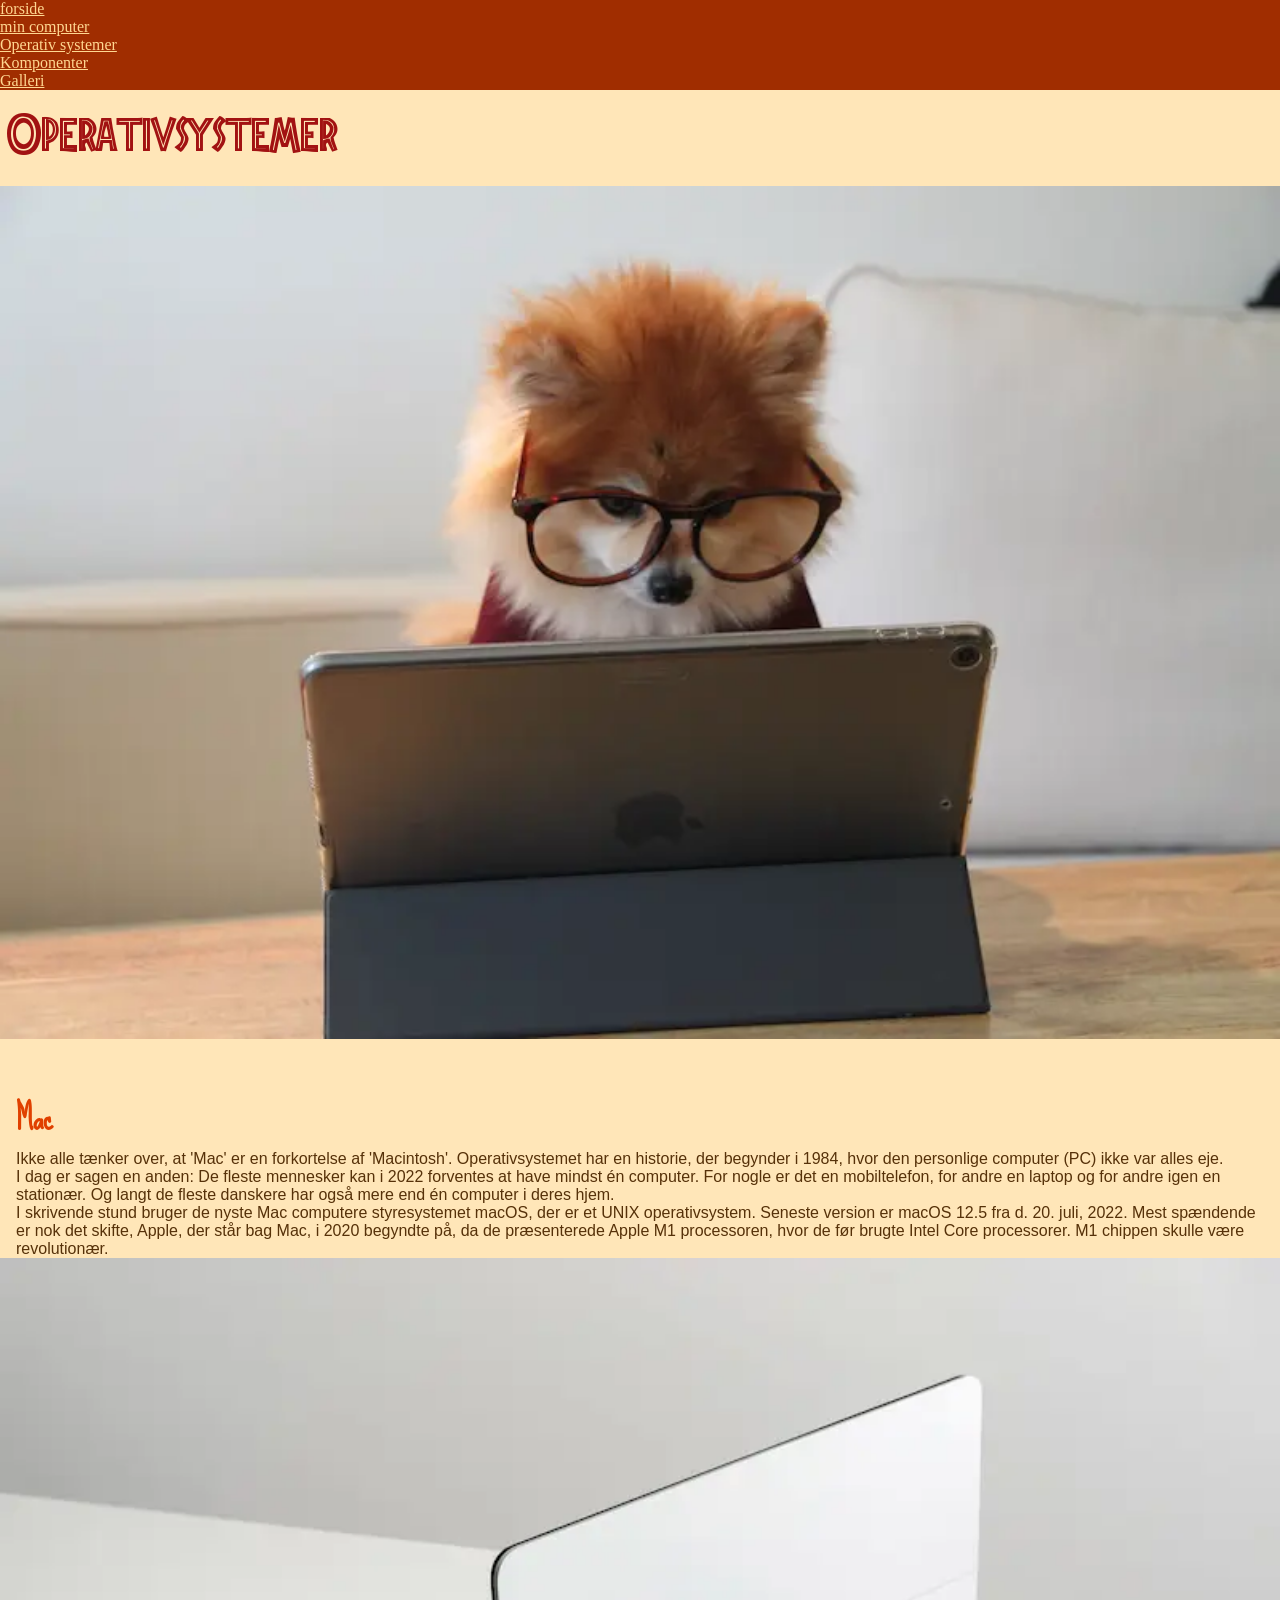
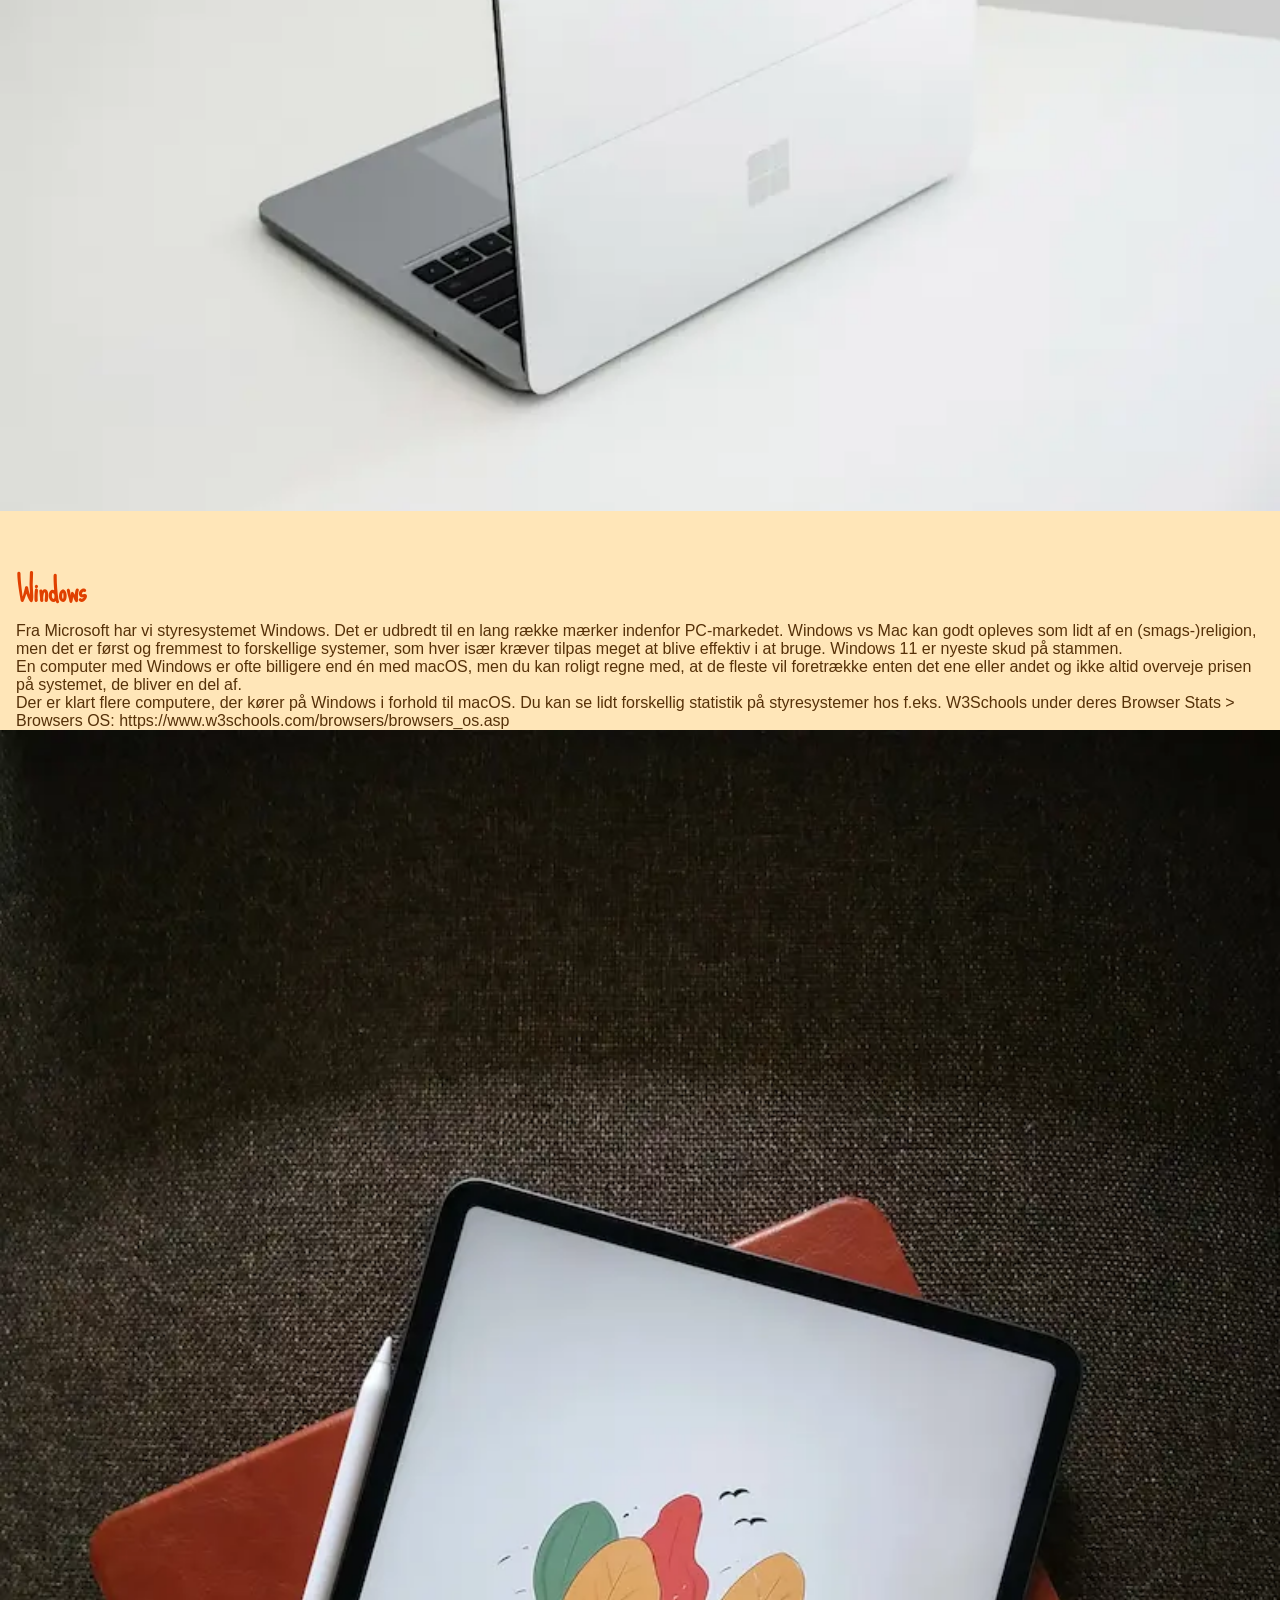
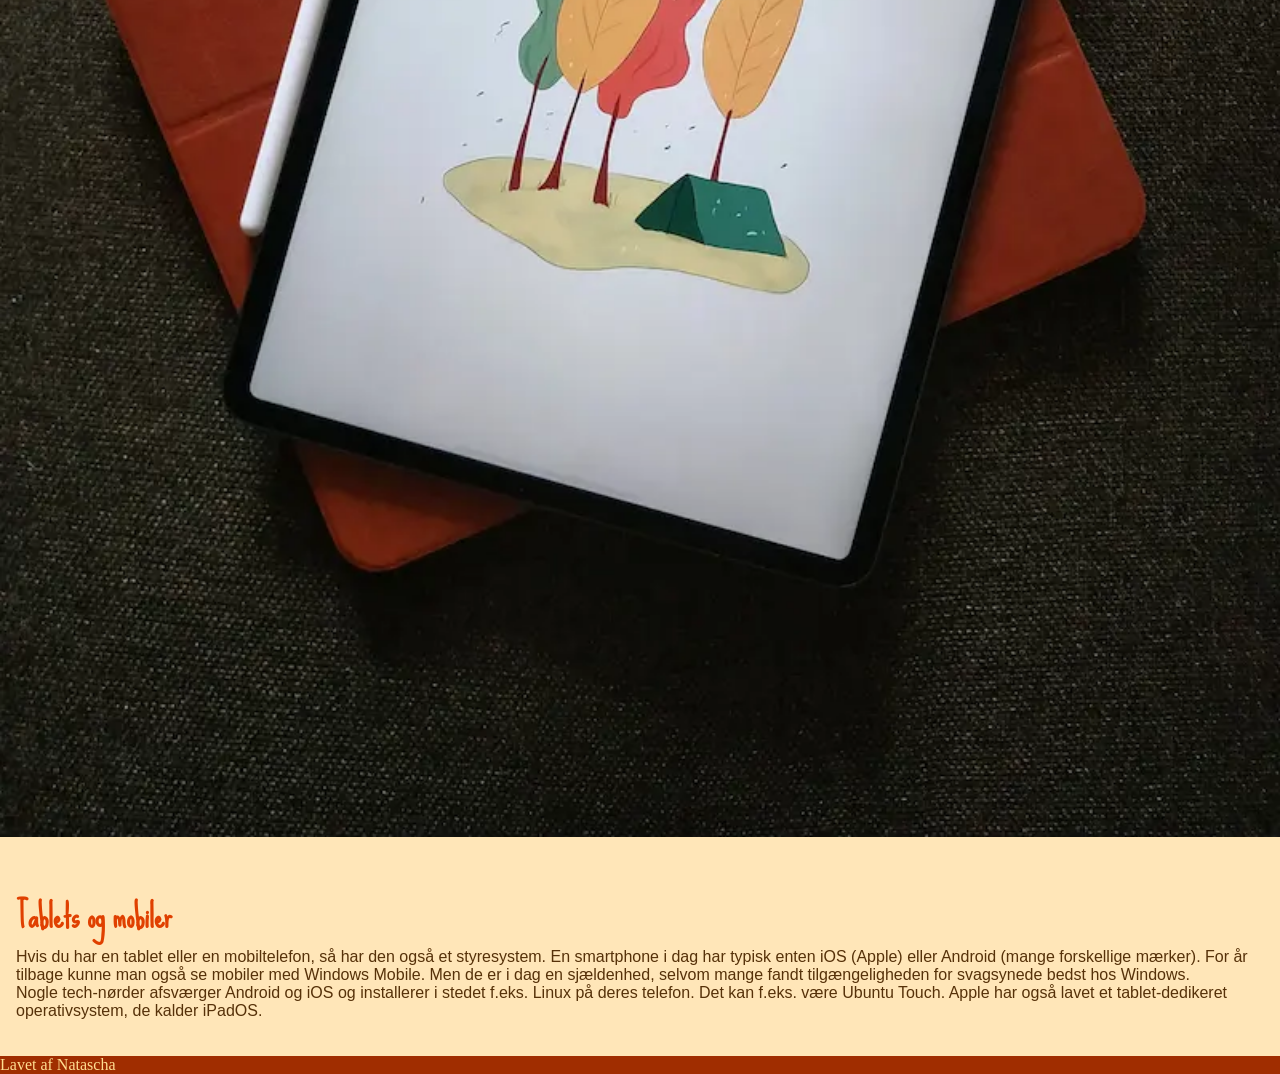
<file: operativsystemer.html>
<!DOCTYPE html>
<html lang="da">

<head>
    <meta name="robots" content="noindex">
    <meta charset="UTF-8">
    <meta name="viewport" content="width=device-width, initial-scale=1.0">
    <link rel="preconnect" href="https://fonts.googleapis.com">
    <link rel="preconnect" href="https://fonts.gstatic.com" crossorigin>
    <link
        href="https://fonts.googleapis.com/css2?family=Playpen+Sans:wght@100..800&family=Sue+Ellen+Francisco&display=swap"
        rel="stylesheet">
    <title>Operativ systemer</title>
    <link rel="stylesheet" href="style.css">
</head>

<body>
    <header>
        <nav>
            <ul>
                <li><a href="index.html">forside</a></li>
                <li><a href="min_computer.html">min computer</a></li>
                <li><a href="operativsystemer.html">Operativ systemer</a></li>
                <li><a href="komponenter.html">Komponenter</a></li>
                <li><a href="galleri.html">Galleri</a></li>
            </ul>
        </nav>
    </header>
    <main>
        <h1>Operativsystemer</h1>
        <img src="./imgs/mac.webp" alt="mac">
        <h2>Mac</h2>
        <p>Ikke alle tænker over, at 'Mac' er en forkortelse af 'Macintosh'. Operativsystemet har en historie, der
            begynder i 1984,
            hvor den personlige computer (PC) ikke var alles eje.</p>
        <p>I dag er sagen en anden: De fleste mennesker kan i 2022 forventes at have mindst én computer. For nogle er
            det en
            mobiltelefon, for andre en laptop og for andre igen en stationær. Og langt de fleste danskere har også mere
            end én
            computer i deres hjem.</p>
        <p>I skrivende stund bruger de nyste Mac computere styresystemet macOS, der er et UNIX operativsystem. Seneste
            version er
            macOS 12.5 fra d. 20. juli, 2022. Mest spændende er nok det skifte, Apple, der står bag Mac, i 2020 begyndte
            på, da de
            præsenterede Apple M1 processoren, hvor de før brugte Intel Core processorer. M1 chippen skulle være
            revolutionær.</p>
        <img src="./imgs/windows.webp" alt="windows">
        <h2>Windows</h2>
        <p>Fra Microsoft har vi styresystemet Windows. Det er udbredt til en lang række mærker indenfor PC-markedet.
            Windows vs Mac
            kan godt opleves som lidt af en (smags-)religion, men det er først og fremmest to forskellige systemer, som
            hver især
            kræver tilpas meget at blive effektiv i at bruge. Windows 11 er nyeste skud på stammen.</p>
        <p> En computer med Windows er ofte billigere end én med macOS, men du kan roligt regne med, at de fleste vil
            foretrække enten det ene eller andet og ikke altid overveje prisen på systemet, de bliver en del af. </p>
        <p>Der er klart flere computere, der kører på Windows i forhold til macOS. Du kan se lidt forskellig statistik
            på
            styresystemer hos f.eks. W3Schools under deres Browser Stats > Browsers OS:
            https://www.w3schools.com/browsers/browsers_os.asp</p>

        <img src="./imgs/tablet.webp" alt="tablet">
        <h2>Tablets og mobiler</h2>
        <p>Hvis du har en tablet eller en mobiltelefon, så har den også et styresystem. En smartphone i dag har typisk
            enten iOS
            (Apple) eller Android (mange forskellige mærker). For år tilbage kunne man også se mobiler med Windows
            Mobile. Men de er
            i dag en sjældenhed, selvom mange fandt tilgængeligheden for svagsynede bedst hos Windows.</p>
        <p>Nogle tech-nørder afsværger Android og iOS og installerer i stedet f.eks. Linux på deres telefon. Det kan
            f.eks. være
            Ubuntu Touch. Apple har også lavet et tablet-dedikeret operativsystem, de kalder iPadOS.</p>
        <br>
        <br>

    </main>

    <footer>
        Lavet af Natascha
    </footer>
</body>

</html>
</file>
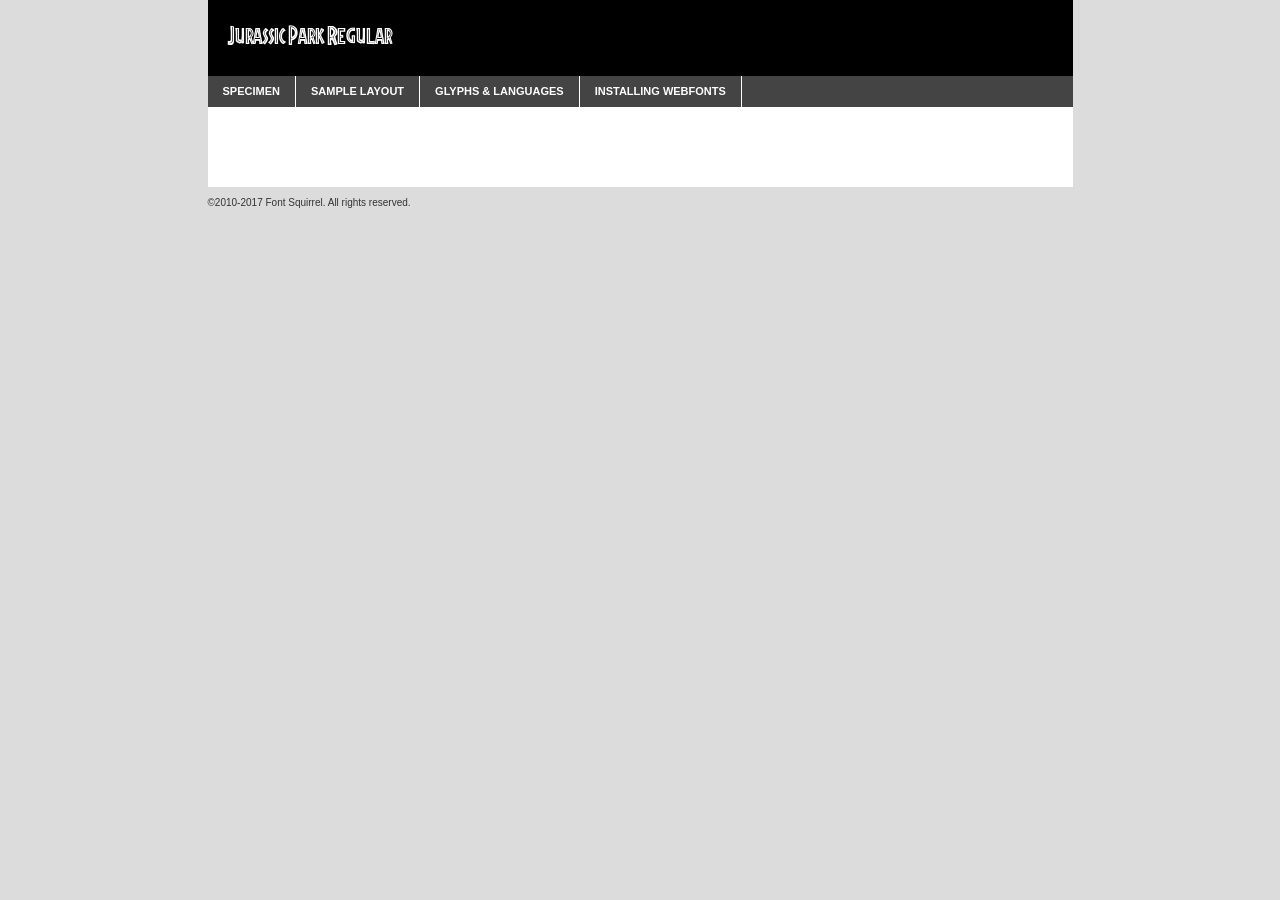
<file: fonts/jurassic_park-demo.html>
<!DOCTYPE html PUBLIC "-//W3C//DTD XHTML 1.0 Transitional//EN"
        "http://www.w3.org/TR/xhtml1/DTD/xhtml1-transitional.dtd">

<html xmlns="http://www.w3.org/1999/xhtml" xml:lang="en" lang="en">
<head>
    <meta http-equiv="Content-Type" content="text/html; charset=utf-8"/>
    <script src="http://ajax.googleapis.com/ajax/libs/jquery/1.7.2/jquery.min.js" type="text/javascript" charset="utf-8"></script>
    <script type="text/javascript">
		(function($) {
			$.fn.easyTabs = function(option) {
				var param = jQuery.extend({ fadeSpeed: 'fast', defaultContent: 1, activeClass: 'active' }, option);
				$(this).each(function() {
					var thisId = '#' + this.id;
					if ( param.defaultContent == '' )
					{
						param.defaultContent = 1;
					}
					if ( typeof param.defaultContent == 'number' )
					{
						var defaultTab = $(thisId + ' .tabs li:eq(' + (param.defaultContent - 1) + ') a').attr('href').substr(1);
					}
					else
					{
						var defaultTab = param.defaultContent;
					}
					$(thisId + ' .tabs li a').each(function() {
						var tabToHide = $(this).attr('href').substr(1);
						$('#' + tabToHide).addClass('easytabs-tab-content');
					});
					hideAll();
					changeContent(defaultTab);

					function hideAll() {$(thisId + ' .easytabs-tab-content').hide();}

					function changeContent(tabId)
					{
						hideAll();
						$(thisId + ' .tabs li').removeClass(param.activeClass);
						$(thisId + ' .tabs li a[href=#' + tabId + ']').closest('li').addClass(param.activeClass);
						if ( param.fadeSpeed != 'none' )
						{
							$(thisId + ' #' + tabId).fadeIn(param.fadeSpeed);
						}
						else
						{
							$(thisId + ' #' + tabId).show();
						}
					}

					$(thisId + ' .tabs li').click(function() {
						var tabId = $(this).find('a').attr('href').substr(1);
						changeContent(tabId);
						return false;
					});
				});
			}
		})(jQuery);
    </script>
    <link rel="stylesheet" href="specimen_files/specimen_stylesheet.css" type="text/css" charset="utf-8"/>
    <link rel="stylesheet" href="stylesheet.css" type="text/css" charset="utf-8"/>

    <style type="text/css">
        		body {
			font-family: 'jurassic_parkregular';
        		}

            </style>

    <title>Jurassic Park Regular Specimen</title>


    <script type="text/javascript" charset="utf-8">
		$(document).ready(function() {
			$('#container').easyTabs({ defaultContent: 1 });
		});
    </script>
</head>

<body>
<div id="container">
    <div id="header">
		Jurassic Park Regular    </div>
    <ul class="tabs">
        <li><a href="#specimen">Specimen</a></li>
        <li><a href="#layout">Sample Layout</a></li>
                <li><a href="#glyphs">Glyphs &amp; Languages</a></li>
        <li><a href="#installing">Installing Webfonts</a></li>

    </ul>

    <div id="main_content">


        <div id="specimen">

            <div class="section">
                <div class="grid12 firstcol">
                    <div class="huge">AaBb</div>
                </div>
            </div>

            <div class="section">
                <div class="glyph_range">A&#x200B;B&#x200b;C&#x200b;D&#x200b;E&#x200b;F&#x200b;G&#x200b;H&#x200b;I&#x200b;J&#x200b;K&#x200b;L&#x200b;M&#x200b;N&#x200b;O&#x200b;P&#x200b;Q&#x200b;R&#x200b;S&#x200b;T&#x200b;U&#x200b;V&#x200b;W&#x200b;X&#x200b;Y&#x200b;Z&#x200b;a&#x200b;b&#x200b;c&#x200b;d&#x200b;e&#x200b;f&#x200b;g&#x200b;h&#x200b;i&#x200b;j&#x200b;k&#x200b;l&#x200b;m&#x200b;n&#x200b;o&#x200b;p&#x200b;q&#x200b;r&#x200b;s&#x200b;t&#x200b;u&#x200b;v&#x200b;w&#x200b;x&#x200b;y&#x200b;z&#x200b;1&#x200b;2&#x200b;3&#x200b;4&#x200b;5&#x200b;6&#x200b;7&#x200b;8&#x200b;9&#x200b;0&#x200b;&amp;&#x200b;.&#x200b;,&#x200b;?&#x200b;!&#x200b;&#64;&#x200b;(&#x200b;)&#x200b;#&#x200b;$&#x200b;%&#x200b;*&#x200b;+&#x200b;-&#x200b;=&#x200b;:&#x200b;;</div>
            </div>
            <div class="section">
                <div class="grid12 firstcol">
                    <table class="sample_table">
                        <tr>
                            <td>10</td>
                            <td class="size10">abcdefghijklmnopqrstuvwxyzABCDEFGHIJKLMNOPQRSTUVWXYZ0123456789abcdefghijklmnopqrstuvwxyzABCDEFGHIJKLMNOPQRSTUVWXYZ0123456789abcdefghijklmnopqrstuvwxyzABCDEFGHIJKLMNOPQRSTUVWXYZ</td>
                        </tr>
                        <tr>
                            <td>11</td>
                            <td class="size11">abcdefghijklmnopqrstuvwxyzABCDEFGHIJKLMNOPQRSTUVWXYZ0123456789abcdefghijklmnopqrstuvwxyzABCDEFGHIJKLMNOPQRSTUVWXYZ0123456789abcdefghijklmnopqrstuvwxyzABCDEFGHIJKLMNOPQRSTUVWXYZ</td>
                        </tr>
                        <tr>
                            <td>12</td>
                            <td class="size12">abcdefghijklmnopqrstuvwxyzABCDEFGHIJKLMNOPQRSTUVWXYZ0123456789abcdefghijklmnopqrstuvwxyzABCDEFGHIJKLMNOPQRSTUVWXYZ0123456789abcdefghijklmnopqrstuvwxyzABCDEFGHIJKLMNOPQRSTUVWXYZ</td>
                        </tr>
                        <tr>
                            <td>13</td>
                            <td class="size13">abcdefghijklmnopqrstuvwxyzABCDEFGHIJKLMNOPQRSTUVWXYZ0123456789abcdefghijklmnopqrstuvwxyzABCDEFGHIJKLMNOPQRSTUVWXYZ0123456789abcdefghijklmnopqrstuvwxyzABCDEFGHIJKLMNOPQRSTUVWXYZ</td>
                        </tr>
                        <tr>
                            <td>14</td>
                            <td class="size14">abcdefghijklmnopqrstuvwxyzABCDEFGHIJKLMNOPQRSTUVWXYZ0123456789abcdefghijklmnopqrstuvwxyzABCDEFGHIJKLMNOPQRSTUVWXYZ0123456789abcdefghijklmnopqrstuvwxyzABCDEFGHIJKLMNOPQRSTUVWXYZ</td>
                        </tr>
                        <tr>
                            <td>16</td>
                            <td class="size16">abcdefghijklmnopqrstuvwxyzABCDEFGHIJKLMNOPQRSTUVWXYZ0123456789abcdefghijklmnopqrstuvwxyzABCDEFGHIJKLMNOPQRSTUVWXYZ</td>
                        </tr>
                        <tr>
                            <td>18</td>
                            <td class="size18">abcdefghijklmnopqrstuvwxyzABCDEFGHIJKLMNOPQRSTUVWXYZ0123456789abcdefghijklmnopqrstuvwxyzABCDEFGHIJKLMNOPQRSTUVWXYZ</td>
                        </tr>
                        <tr>
                            <td>20</td>
                            <td class="size20">abcdefghijklmnopqrstuvwxyzABCDEFGHIJKLMNOPQRSTUVWXYZ0123456789abcdefghijklmnopqrstuvwxyzABCDEFGHIJKLMNOPQRSTUVWXYZ</td>
                        </tr>
                        <tr>
                            <td>24</td>
                            <td class="size24">abcdefghijklmnopqrstuvwxyzABCDEFGHIJKLMNOPQRSTUVWXYZ0123456789abcdefghijklmnopqrstuvwxyzABCDEFGHIJKLMNOPQRSTUVWXYZ</td>
                        </tr>
                        <tr>
                            <td>30</td>
                            <td class="size30">abcdefghijklmnopqrstuvwxyzABCDEFGHIJKLMNOPQRSTUVWXYZ0123456789abcdefghijklmnopqrstuvwxyzABCDEFGHIJKLMNOPQRSTUVWXYZ</td>
                        </tr>
                        <tr>
                            <td>36</td>
                            <td class="size36">abcdefghijklmnopqrstuvwxyzABCDEFGHIJKLMNOPQRSTUVWXYZ0123456789abcdefghijklmnopqrstuvwxyzABCDEFGHIJKLMNOPQRSTUVWXYZ</td>
                        </tr>
                        <tr>
                            <td>48</td>
                            <td class="size48">abcdefghijklmnopqrstuvwxyzABCDEFGHIJKLMNOPQRSTUVWXYZ0123456789abcdefghijklmnopqrstuvwxyzABCDEFGHIJKLMNOPQRSTUVWXYZ</td>
                        </tr>
                        <tr>
                            <td>60</td>
                            <td class="size60">abcdefghijklmnopqrstuvwxyzABCDEFGHIJKLMNOPQRSTUVWXYZ0123456789abcdefghijklmnopqrstuvwxyzABCDEFGHIJKLMNOPQRSTUVWXYZ</td>
                        </tr>
                        <tr>
                            <td>72</td>
                            <td class="size72">abcdefghijklmnopqrstuvwxyzABCDEFGHIJKLMNOPQRSTUVWXYZ0123456789abcdefghijklmnopqrstuvwxyzABCDEFGHIJKLMNOPQRSTUVWXYZ</td>
                        </tr>
                        <tr>
                            <td>90</td>
                            <td class="size90">abcdefghijklmnopqrstuvwxyzABCDEFGHIJKLMNOPQRSTUVWXYZ0123456789abcdefghijklmnopqrstuvwxyzABCDEFGHIJKLMNOPQRSTUVWXYZ</td>
                        </tr>
                    </table>

                </div>

            </div>


            <div class="section" id="bodycomparison">


                <div id="xheight">
                    <div class="fontbody">&#x25FC;&#x25FC;&#x25FC;&#x25FC;&#x25FC;&#x25FC;&#x25FC;&#x25FC;&#x25FC;&#x25FC;&#x25FC;&#x25FC;&#x25FC;&#x25FC;&#x25FC;&#x25FC;&#x25FC;&#x25FC;&#x25FC;&#x25FC;&#x25FC;&#x25FC;&#x25FC;&#x25FC;&#x25FC;&#x25FC;&#x25FC;&#x25FC;&#x25FC;&#x25FC;&#x25FC;&#x25FC;&#x25FC;&#x25FC;&#x25FC;&#x25FC;&#x25FC;&#x25FC;&#x25FC;&#x25FC;&#x25FC;&#x25FC;&#x25FC;&#x25FC;&#x25FC;&#x25FC;&#x25FC;&#x25FC;&#x25FC;&#x25FC;&#x25FC;&#x25FC;&#x25FC;&#x25FC;&#x25FC;&#x25FC;&#x25FC;&#x25FC;&#x25FC;&#x25FC;&#x25FC;&#x25FC;&#x25FC;&#x25FC;&#x25FC;&#x25FC;&#x25FC;&#x25FC;&#x25FC;&#x25FC;&#x25FC;&#x25FC;&#x25FC;&#x25FC;&#x25FC;&#x25FC;&#x25FC;&#x25FC;&#x25FC;&#x25FC;&#x25FC;&#x25FC;&#x25FC;&#x25FC;&#x25FC;&#x25FC;&#x25FC;&#x25FC;&#x25FC;&#x25FC;&#x25FC;&#x25FC;&#x25FC;&#x25FC;&#x25FC;&#x25FC;&#x25FC;&#x25FC;&#x25FC;body</div>
                    <div class="arialbody">body</div>
                    <div class="verdanabody">body</div>
                    <div class="georgiabody">body</div>
                </div>
                <div class="fontbody" style="z-index:1">
                    body<span>Jurassic Park Regular</span>
                </div>
                <div class="arialbody" style="z-index:1">
                    body<span>Arial</span>
                </div>
                <div class="verdanabody" style="z-index:1">
                    body<span>Verdana</span>
                </div>
                <div class="georgiabody" style="z-index:1">
                    body<span>Georgia</span>
                </div>


            </div>


            <div class="section psample psample_row1" id="">

                <div class="grid2 firstcol">
                    <p class="size10"><span>10.</span>Aenean lacinia bibendum nulla sed consectetur. Fusce dapibus, tellus ac cursus commodo, tortor mauris condimentum nibh, ut fermentum massa justo sit amet risus. Nullam id dolor id nibh ultricies vehicula ut id elit. Cum sociis natoque penatibus et magnis dis parturient montes, nascetur ridiculus mus. Nulla vitae elit libero, a pharetra augue.</p>

                </div>
                <div class="grid3">
                    <p class="size11"><span>11.</span>Aenean lacinia bibendum nulla sed consectetur. Fusce dapibus, tellus ac cursus commodo, tortor mauris condimentum nibh, ut fermentum massa justo sit amet risus. Nullam id dolor id nibh ultricies vehicula ut id elit. Cum sociis natoque penatibus et magnis dis parturient montes, nascetur ridiculus mus. Nulla vitae elit libero, a pharetra augue.</p>

                </div>
                <div class="grid3">
                    <p class="size12"><span>12.</span>Aenean lacinia bibendum nulla sed consectetur. Fusce dapibus, tellus ac cursus commodo, tortor mauris condimentum nibh, ut fermentum massa justo sit amet risus. Nullam id dolor id nibh ultricies vehicula ut id elit. Cum sociis natoque penatibus et magnis dis parturient montes, nascetur ridiculus mus. Nulla vitae elit libero, a pharetra augue.</p>

                </div>
                <div class="grid4">
                    <p class="size13"><span>13.</span>Aenean lacinia bibendum nulla sed consectetur. Fusce dapibus, tellus ac cursus commodo, tortor mauris condimentum nibh, ut fermentum massa justo sit amet risus. Nullam id dolor id nibh ultricies vehicula ut id elit. Cum sociis natoque penatibus et magnis dis parturient montes, nascetur ridiculus mus. Nulla vitae elit libero, a pharetra augue.</p>

                </div>
                <div class="white_blend"></div>

            </div>
            <div class="section psample psample_row2" id="">
                <div class="grid3 firstcol">
                    <p class="size14"><span>14.</span>Aenean lacinia bibendum nulla sed consectetur. Fusce dapibus, tellus ac cursus commodo, tortor mauris condimentum nibh, ut fermentum massa justo sit amet risus. Nullam id dolor id nibh ultricies vehicula ut id elit. Cum sociis natoque penatibus et magnis dis parturient montes, nascetur ridiculus mus. Nulla vitae elit libero, a pharetra augue.</p>

                </div>
                <div class="grid4">
                    <p class="size16"><span>16.</span>Aenean lacinia bibendum nulla sed consectetur. Fusce dapibus, tellus ac cursus commodo, tortor mauris condimentum nibh, ut fermentum massa justo sit amet risus. Nullam id dolor id nibh ultricies vehicula ut id elit. Cum sociis natoque penatibus et magnis dis parturient montes, nascetur ridiculus mus. Nulla vitae elit libero, a pharetra augue.</p>

                </div>
                <div class="grid5">
                    <p class="size18"><span>18.</span>Aenean lacinia bibendum nulla sed consectetur. Fusce dapibus, tellus ac cursus commodo, tortor mauris condimentum nibh, ut fermentum massa justo sit amet risus. Nullam id dolor id nibh ultricies vehicula ut id elit. Cum sociis natoque penatibus et magnis dis parturient montes, nascetur ridiculus mus. Nulla vitae elit libero, a pharetra augue.</p>

                </div>

                <div class="white_blend"></div>

            </div>

            <div class="section psample psample_row3" id="">
                <div class="grid5 firstcol">
                    <p class="size20"><span>20.</span>Aenean lacinia bibendum nulla sed consectetur. Fusce dapibus, tellus ac cursus commodo, tortor mauris condimentum nibh, ut fermentum massa justo sit amet risus. Nullam id dolor id nibh ultricies vehicula ut id elit. Cum sociis natoque penatibus et magnis dis parturient montes, nascetur ridiculus mus. Nulla vitae elit libero, a pharetra augue.</p>
                </div>
                <div class="grid7">
                    <p class="size24"><span>24.</span>Aenean lacinia bibendum nulla sed consectetur. Fusce dapibus, tellus ac cursus commodo, tortor mauris condimentum nibh, ut fermentum massa justo sit amet risus. Nullam id dolor id nibh ultricies vehicula ut id elit. Cum sociis natoque penatibus et magnis dis parturient montes, nascetur ridiculus mus. Nulla vitae elit libero, a pharetra augue.</p>
                </div>

                <div class="white_blend"></div>

            </div>

            <div class="section psample psample_row4" id="">
                <div class="grid12 firstcol">
                    <p class="size30"><span>30.</span>Aenean lacinia bibendum nulla sed consectetur. Fusce dapibus, tellus ac cursus commodo, tortor mauris condimentum nibh, ut fermentum massa justo sit amet risus. Nullam id dolor id nibh ultricies vehicula ut id elit. Cum sociis natoque penatibus et magnis dis parturient montes, nascetur ridiculus mus. Nulla vitae elit libero, a pharetra augue.</p>
                </div>
                <div class="white_blend"></div>

            </div>


            <div class="section psample psample_row1 fullreverse">
                <div class="grid2 firstcol">
                    <p class="size10"><span>10.</span>Aenean lacinia bibendum nulla sed consectetur. Fusce dapibus, tellus ac cursus commodo, tortor mauris condimentum nibh, ut fermentum massa justo sit amet risus. Nullam id dolor id nibh ultricies vehicula ut id elit. Cum sociis natoque penatibus et magnis dis parturient montes, nascetur ridiculus mus. Nulla vitae elit libero, a pharetra augue.</p>

                </div>
                <div class="grid3">
                    <p class="size11"><span>11.</span>Aenean lacinia bibendum nulla sed consectetur. Fusce dapibus, tellus ac cursus commodo, tortor mauris condimentum nibh, ut fermentum massa justo sit amet risus. Nullam id dolor id nibh ultricies vehicula ut id elit. Cum sociis natoque penatibus et magnis dis parturient montes, nascetur ridiculus mus. Nulla vitae elit libero, a pharetra augue.</p>

                </div>
                <div class="grid3">
                    <p class="size12"><span>12.</span>Aenean lacinia bibendum nulla sed consectetur. Fusce dapibus, tellus ac cursus commodo, tortor mauris condimentum nibh, ut fermentum massa justo sit amet risus. Nullam id dolor id nibh ultricies vehicula ut id elit. Cum sociis natoque penatibus et magnis dis parturient montes, nascetur ridiculus mus. Nulla vitae elit libero, a pharetra augue.</p>

                </div>
                <div class="grid4">
                    <p class="size13"><span>13.</span>Aenean lacinia bibendum nulla sed consectetur. Fusce dapibus, tellus ac cursus commodo, tortor mauris condimentum nibh, ut fermentum massa justo sit amet risus. Nullam id dolor id nibh ultricies vehicula ut id elit. Cum sociis natoque penatibus et magnis dis parturient montes, nascetur ridiculus mus. Nulla vitae elit libero, a pharetra augue.</p>

                </div>
                <div class="black_blend"></div>

            </div>

            <div class="section psample psample_row2 fullreverse">
                <div class="grid3 firstcol">
                    <p class="size14"><span>14.</span>Aenean lacinia bibendum nulla sed consectetur. Fusce dapibus, tellus ac cursus commodo, tortor mauris condimentum nibh, ut fermentum massa justo sit amet risus. Nullam id dolor id nibh ultricies vehicula ut id elit. Cum sociis natoque penatibus et magnis dis parturient montes, nascetur ridiculus mus. Nulla vitae elit libero, a pharetra augue.</p>

                </div>
                <div class="grid4">
                    <p class="size16"><span>16.</span>Aenean lacinia bibendum nulla sed consectetur. Fusce dapibus, tellus ac cursus commodo, tortor mauris condimentum nibh, ut fermentum massa justo sit amet risus. Nullam id dolor id nibh ultricies vehicula ut id elit. Cum sociis natoque penatibus et magnis dis parturient montes, nascetur ridiculus mus. Nulla vitae elit libero, a pharetra augue.</p>

                </div>
                <div class="grid5">
                    <p class="size18"><span>18.</span>Aenean lacinia bibendum nulla sed consectetur. Fusce dapibus, tellus ac cursus commodo, tortor mauris condimentum nibh, ut fermentum massa justo sit amet risus. Nullam id dolor id nibh ultricies vehicula ut id elit. Cum sociis natoque penatibus et magnis dis parturient montes, nascetur ridiculus mus. Nulla vitae elit libero, a pharetra augue.</p>

                </div>
                <div class="black_blend"></div>

            </div>

            <div class="section psample fullreverse psample_row3" id="">
                <div class="grid5 firstcol">
                    <p class="size20"><span>20.</span>Aenean lacinia bibendum nulla sed consectetur. Fusce dapibus, tellus ac cursus commodo, tortor mauris condimentum nibh, ut fermentum massa justo sit amet risus. Nullam id dolor id nibh ultricies vehicula ut id elit. Cum sociis natoque penatibus et magnis dis parturient montes, nascetur ridiculus mus. Nulla vitae elit libero, a pharetra augue.</p>
                </div>
                <div class="grid7">
                    <p class="size24"><span>24.</span>Aenean lacinia bibendum nulla sed consectetur. Fusce dapibus, tellus ac cursus commodo, tortor mauris condimentum nibh, ut fermentum massa justo sit amet risus. Nullam id dolor id nibh ultricies vehicula ut id elit. Cum sociis natoque penatibus et magnis dis parturient montes, nascetur ridiculus mus. Nulla vitae elit libero, a pharetra augue.</p>
                </div>

                <div class="black_blend"></div>

            </div>

            <div class="section psample fullreverse psample_row4" id="" style="border-bottom: 20px #000 solid;">
                <div class="grid12 firstcol">
                    <p class="size30"><span>30.</span>Aenean lacinia bibendum nulla sed consectetur. Fusce dapibus, tellus ac cursus commodo, tortor mauris condimentum nibh, ut fermentum massa justo sit amet risus. Nullam id dolor id nibh ultricies vehicula ut id elit. Cum sociis natoque penatibus et magnis dis parturient montes, nascetur ridiculus mus. Nulla vitae elit libero, a pharetra augue.</p>
                </div>
                <div class="black_blend"></div>

            </div>


        </div>

        <div id="layout">

            <div class="section">

                <div class="grid12 firstcol">
                    <h1>Lorem Ipsum Dolor</h1>
                    <h2>Etiam porta sem malesuada magna mollis euismod</h2>

                    <p class="byline">By <a href="#link">Aenean Lacinia</a></p>
                </div>
            </div>
            <div class="section">
                <div class="grid8 firstcol">
                    <p class="large">Donec sed odio dui. Morbi leo risus, porta ac consectetur ac, vestibulum at eros. Fusce dapibus, tellus ac cursus commodo, tortor mauris condimentum nibh, ut fermentum massa justo sit amet risus. </p>


                    <h3>Pellentesque ornare sem</h3>

                    <p>Maecenas sed diam eget risus varius blandit sit amet non magna. Maecenas faucibus mollis interdum. Donec ullamcorper nulla non metus auctor fringilla. Nullam id dolor id nibh ultricies vehicula ut id elit. Nullam id dolor id nibh ultricies vehicula ut id elit. </p>

                    <p>Aenean eu leo quam. Pellentesque ornare sem lacinia quam venenatis vestibulum. Lorem ipsum dolor sit amet, consectetur adipiscing elit. Cum sociis natoque penatibus et magnis dis parturient montes, nascetur ridiculus mus. </p>

                    <p>Nulla vitae elit libero, a pharetra augue. Praesent commodo cursus magna, vel scelerisque nisl consectetur et. Aenean lacinia bibendum nulla sed consectetur. </p>

                    <p>Nullam quis risus eget urna mollis ornare vel eu leo. Nullam quis risus eget urna mollis ornare vel eu leo. Maecenas sed diam eget risus varius blandit sit amet non magna. Donec ullamcorper nulla non metus auctor fringilla. </p>

                    <h3>Cras mattis consectetur</h3>

                    <p>Aenean eu leo quam. Pellentesque ornare sem lacinia quam venenatis vestibulum. Aenean lacinia bibendum nulla sed consectetur. Integer posuere erat a ante venenatis dapibus posuere velit aliquet. Cras mattis consectetur purus sit amet fermentum. </p>

                    <p>Nullam id dolor id nibh ultricies vehicula ut id elit. Nullam quis risus eget urna mollis ornare vel eu leo. Cras mattis consectetur purus sit amet fermentum.</p>
                </div>

                <div class="grid4 sidebar">

                    <div class="box reverse">
                        <p class="last">Nullam quis risus eget urna mollis ornare vel eu leo. Donec ullamcorper nulla non metus auctor fringilla. Cras mattis consectetur purus sit amet fermentum. Sed posuere consectetur est at lobortis. Lorem ipsum dolor sit amet, consectetur adipiscing elit. </p>
                    </div>

                    <p class="caption">Maecenas sed diam eget risus varius.</p>

                    <p>Vestibulum id ligula porta felis euismod semper. Integer posuere erat a ante venenatis dapibus posuere velit aliquet. Vestibulum id ligula porta felis euismod semper. Sed posuere consectetur est at lobortis. Maecenas sed diam eget risus varius blandit sit amet non magna. Fusce dapibus, tellus ac cursus commodo, tortor mauris condimentum nibh, ut fermentum massa justo sit amet risus. </p>


                    <p>Duis mollis, est non commodo luctus, nisi erat porttitor ligula, eget lacinia odio sem nec elit. Aenean lacinia bibendum nulla sed consectetur. Vivamus sagittis lacus vel augue laoreet rutrum faucibus dolor auctor. Aenean lacinia bibendum nulla sed consectetur. Nullam quis risus eget urna mollis ornare vel eu leo. </p>

                    <p>Praesent commodo cursus magna, vel scelerisque nisl consectetur et. Donec ullamcorper nulla non metus auctor fringilla. Maecenas faucibus mollis interdum. Fusce dapibus, tellus ac cursus commodo, tortor mauris condimentum nibh, ut fermentum massa justo sit amet risus. </p>

                </div>
            </div>

        </div>


		

        <div id="glyphs">
            <div class="section">
                <div class="grid12 firstcol">

                    <h1>Language Support</h1>
                    <p>The subset of Jurassic Park Regular in this kit supports the following languages:<br/>

						English, Arrernte, Bislama, Cebuano, Fijian, Gilbertese, Hmong, Ibanag, Iloko_ilokano, Interglossa_glosa, Interlingua, Lojban, Norfolk_pitcairnese, Oromo, Rotokas, Seychelles_creole, Shona, Somali, Southern_ndebele, Swahili, Swati_swazi, Tok_pisin, Warlpiri, Xhosa, Zulu, Latinbasic, Demo                    </p>
                    <h1>Glyph Chart</h1>
                    <p>The subset of Jurassic Park Regular in this kit includes all the glyphs listed below. Unicode entities are included above each glyph to help you insert individual characters into your layout.</p>
                    <div id="glyph_chart">

						                            							                                <div><p>&amp;#32;</p>&#32;</div>
																				                                <div><p>&amp;#42;</p>&#42;</div>
																				                                <div><p>&amp;#43;</p>&#43;</div>
																				                                <div><p>&amp;#48;</p>&#48;</div>
																				                                <div><p>&amp;#49;</p>&#49;</div>
																				                                <div><p>&amp;#50;</p>&#50;</div>
																				                                <div><p>&amp;#51;</p>&#51;</div>
																				                                <div><p>&amp;#52;</p>&#52;</div>
																				                                <div><p>&amp;#53;</p>&#53;</div>
																				                                <div><p>&amp;#54;</p>&#54;</div>
																				                                <div><p>&amp;#55;</p>&#55;</div>
																				                                <div><p>&amp;#56;</p>&#56;</div>
																				                                <div><p>&amp;#57;</p>&#57;</div>
																				                                <div><p>&amp;#65;</p>&#65;</div>
																				                                <div><p>&amp;#66;</p>&#66;</div>
																				                                <div><p>&amp;#67;</p>&#67;</div>
																				                                <div><p>&amp;#68;</p>&#68;</div>
																				                                <div><p>&amp;#69;</p>&#69;</div>
																				                                <div><p>&amp;#70;</p>&#70;</div>
																				                                <div><p>&amp;#71;</p>&#71;</div>
																				                                <div><p>&amp;#72;</p>&#72;</div>
																				                                <div><p>&amp;#73;</p>&#73;</div>
																				                                <div><p>&amp;#74;</p>&#74;</div>
																				                                <div><p>&amp;#75;</p>&#75;</div>
																				                                <div><p>&amp;#76;</p>&#76;</div>
																				                                <div><p>&amp;#77;</p>&#77;</div>
																				                                <div><p>&amp;#78;</p>&#78;</div>
																				                                <div><p>&amp;#79;</p>&#79;</div>
																				                                <div><p>&amp;#80;</p>&#80;</div>
																				                                <div><p>&amp;#81;</p>&#81;</div>
																				                                <div><p>&amp;#82;</p>&#82;</div>
																				                                <div><p>&amp;#83;</p>&#83;</div>
																				                                <div><p>&amp;#84;</p>&#84;</div>
																				                                <div><p>&amp;#85;</p>&#85;</div>
																				                                <div><p>&amp;#86;</p>&#86;</div>
																				                                <div><p>&amp;#87;</p>&#87;</div>
																				                                <div><p>&amp;#88;</p>&#88;</div>
																				                                <div><p>&amp;#89;</p>&#89;</div>
																				                                <div><p>&amp;#90;</p>&#90;</div>
																				                                <div><p>&amp;#97;</p>&#97;</div>
																				                                <div><p>&amp;#98;</p>&#98;</div>
																				                                <div><p>&amp;#99;</p>&#99;</div>
																				                                <div><p>&amp;#100;</p>&#100;</div>
																				                                <div><p>&amp;#101;</p>&#101;</div>
																				                                <div><p>&amp;#102;</p>&#102;</div>
																				                                <div><p>&amp;#103;</p>&#103;</div>
																				                                <div><p>&amp;#104;</p>&#104;</div>
																				                                <div><p>&amp;#105;</p>&#105;</div>
																				                                <div><p>&amp;#106;</p>&#106;</div>
																				                                <div><p>&amp;#107;</p>&#107;</div>
																				                                <div><p>&amp;#108;</p>&#108;</div>
																				                                <div><p>&amp;#109;</p>&#109;</div>
																				                                <div><p>&amp;#110;</p>&#110;</div>
																				                                <div><p>&amp;#111;</p>&#111;</div>
																				                                <div><p>&amp;#112;</p>&#112;</div>
																				                                <div><p>&amp;#113;</p>&#113;</div>
																				                                <div><p>&amp;#114;</p>&#114;</div>
																				                                <div><p>&amp;#115;</p>&#115;</div>
																				                                <div><p>&amp;#116;</p>&#116;</div>
																				                                <div><p>&amp;#117;</p>&#117;</div>
																				                                <div><p>&amp;#118;</p>&#118;</div>
																				                                <div><p>&amp;#119;</p>&#119;</div>
																				                                <div><p>&amp;#120;</p>&#120;</div>
																				                                <div><p>&amp;#121;</p>&#121;</div>
																				                                <div><p>&amp;#122;</p>&#122;</div>
																				                                <div><p>&amp;#9724;</p>&#9724;</div>
																																																										                    </div>
                </div>


            </div>
        </div>


        <div id="specs">

        </div>

        <div id="installing">
            <div class="section">
                <div class="grid7 firstcol">
                    <h1>Installing Webfonts</h1>

                    <p>Webfonts are supported by all major browser platforms but not all in the same way. There are currently four different font formats that must be included in order to target all browsers. This includes TTF, WOFF, EOT and SVG.</p>

                    <h2>1. Upload your webfonts</h2>
                    <p>You must upload your webfont kit to your website. They should be in or near the same directory as your CSS files.</p>

                    <h2>2. Include the webfont stylesheet</h2>
                    <p>A special CSS @font-face declaration helps the various browsers select the appropriate font it needs without causing you a bunch of headaches. Learn more about this syntax by reading the <a href="https://www.fontspring.com/blog/further-hardening-of-the-bulletproof-syntax">Fontspring blog post</a> about it. The code for it is as follows:</p>


                    <code>
                        @font-face{
                        font-family: 'MyWebFont';
                        src: url('WebFont.eot');
                        src: url('WebFont.eot?#iefix') format('embedded-opentype'),
                        url('WebFont.woff') format('woff'),
                        url('WebFont.ttf') format('truetype'),
                        url('WebFont.svg#webfont') format('svg');
                        }
                    </code>

                    <p>We've already gone ahead and generated the code for you. All you have to do is link to the stylesheet in your HTML, like this:</p>
                    <code>&lt;link rel=&quot;stylesheet&quot; href=&quot;stylesheet.css&quot; type=&quot;text/css&quot; charset=&quot;utf-8&quot; /&gt;</code>

                    <h2>3. Modify your own stylesheet</h2>
                    <p>To take advantage of your new fonts, you must tell your stylesheet to use them. Look at the original @font-face declaration above and find the property called "font-family." The name linked there will be what you use to reference the font. Prepend that webfont name to the font stack in the "font-family" property, inside the selector you want to change. For example:</p>
                    <code>p { font-family: 'WebFont', Arial, sans-serif; }</code>

                    <h2>4. Test</h2>
                    <p>Getting webfonts to work cross-browser <em>can</em> be tricky. Use the information in the sidebar to help you if you find that fonts aren't loading in a particular browser.</p>
                </div>

                <div class="grid5 sidebar">
                    <div class="box">
                        <h2>Troubleshooting<br/>Font-Face Problems</h2>
                        <p>Having trouble getting your webfonts to load in your new website? Here are some tips to sort out what might be the problem.</p>

                        <h3>Fonts not showing in any browser</h3>

                        <p>This sounds like you need to work on the plumbing. You either did not upload the fonts to the correct directory, or you did not link the fonts properly in the CSS. If you've confirmed that all this is correct and you still have a problem, take a look at your .htaccess file and see if requests are getting intercepted.</p>

                        <h3>Fonts not loading in iPhone or iPad</h3>

                        <p>The most common problem here is that you are serving the fonts from an IIS server. IIS refuses to serve files that have unknown MIME types. If that is the case, you must set the MIME type for SVG to "image/svg+xml" in the server settings. Follow these instructions from Microsoft if you need help.</p>

                        <h3>Fonts not loading in Firefox</h3>

                        <p>The primary reason for this failure? You are still using a version Firefox older than 3.5. So upgrade already! If that isn't it, then you are very likely serving fonts from a different domain. Firefox requires that all font assets be served from the same domain. Lastly it is possible that you need to add WOFF to your list of MIME types (if you are serving via IIS.)</p>

                        <h3>Fonts not loading in IE</h3>

                        <p>Are you looking at Internet Explorer on an actual Windows machine or are you cheating by using a service like Adobe BrowserLab? Many of these screenshot services do not render @font-face for IE. Best to test it on a real machine.</p>

                        <h3>Fonts not loading in IE9</h3>

                        <p>IE9, like Firefox, requires that fonts be served from the same domain as the website. Make sure that is the case.</p>
                    </div>
                </div>
            </div>

        </div>

    </div>
    <div id="footer">
        <p>&copy;2010-2017 Font Squirrel. All rights reserved.</p>
    </div>
</div>
</body>
</html>
</file>
<file: style.css>
/*************** Reset *********************/
* {
  margin: 0;
  padding: 0;
  box-sizing: border-box;
}

img {
  width: 100%;
  height: auto;
  display: block;
}
/*************** fonts *********************/
@font-face {
  font-family: "jurassic_parkregular";
  src:
    url("./fonts/jurassic_park.woff2") format("woff2"),
    url("./fonts/jurassic_park.woff") format("woff");
  font-weight: normal;
  font-style: normal;
}
/*************** farver *********************/

color1 {
  color: rgb(67, 71, 145);
}
/*************** andet css *********************/
head {
  background-color: rgb(25, 98, 121);
}
h1 {
  color: rgb(162, 18, 18);
  font-family: "jurassic_parkregular";
  font-weight: 400;
  font-style: normal;
  font-size: 5rem;
  padding: 0.5rem;
}
p {
  color: rgb(86, 49, 9);
  font-family: "Gill Sans", "Gill Sans MT", Calibri, "Trebuchet MS", sans-serif;
  font-weight: 400;
  font-style: normal;
  padding: 0 1rem;
}

body {
  background-color: rgb(255, 230, 184);
}

h2 {
  color: rgb(224, 64, 0);
  margin-top: 3rem;
  padding: 0 1rem;
  font-family: "Sue Ellen Francisco", cursive;
  font-size: 2rem;
}
footer {
  color: rgb(255, 222, 145);
  background-color: rgb(160, 45, 0);
}

dl {
  color: rgb(86, 49, 9);
  font-family: "Gill Sans", "Gill Sans MT", Calibri, "Trebuchet MS", sans-serif;
  font-weight: 400;
  font-style: normal;
  padding: 0 1rem;
}
header {
  background-color: rgb(160, 45, 0);
}
header nav ul li a {
  color: rgb(255, 215, 145);
}

.stats-box {
  background-color: #eb8d5f;
  padding: 1.5rem;
  margin: 2rem 0;
  border-radius: 5rem;
}

.stats-box dd .stat-number {
  font-weight: 700;
  font-size: 1.4rem;
  color: #2e2c2c;
}

.special-link {
  padding: 0.9rem;
  color: brown;
  font-family: Verdana, Geneva, Tahoma, sans-serif;
}
h3 {
  color: rgb(134, 2, 2);
  padding: 0.5rem;
}
</file>
<file: fonts/specimen_files/specimen_stylesheet.css>
@import url('grid_12-825-55-15.css');

/*  
	CSS Reset by Eric Meyer - Released under Public Domain
    http://meyerweb.com/eric/tools/css/reset/
*/
html, body, div, span, applet, object, iframe,
h1, h2, h3, h4, h5, h6, p, blockquote, pre,
a, abbr, acronym, address, big, cite, code,
del, dfn, em, font, img, ins, kbd, q, s, samp,
small, strike, strong, sub, sup, tt, var,
b, u, i, center, dl, dt, dd, ol, ul, li,
fieldset, form, label, legend, table,
caption, tbody, tfoot, thead, tr, th, td {
	margin:         0;
	padding:        0;
	border:         0;
	outline:        0;
	font-size:      100%;
	vertical-align: baseline;
	background:     transparent;
}

body {
	line-height: 1;
}

ol, ul {
	list-style: none;
}

blockquote, q {
	quotes: none;
}

blockquote:before, blockquote:after,
q:before, q:after {
	content: '';
	content: none;
}

:focus {
	outline: 0;
}

ins {
	text-decoration: none;
}

del {
	text-decoration: line-through;
}

table {
	border-collapse: collapse;
	border-spacing:  0;
}


body {
	color:            #000;
	background-color: #dcdcdc;
}

a {
	text-decoration: none;
	color:           #1883ba;
}

h1 {
	font-size:     32px;
	font-weight:   normal;
	font-style:    normal;
	margin-bottom: 18px;
}

h2 {
	font-size: 18px;
}

#container {
	width:  865px;
	margin: 0px auto;
}


#header {
	padding:          20px;
	font-size:        36px;
	background-color: #000;
	color:            #fff;
}

#header span {
	color: #666;
}

#main_content {
	background-color: #fff;
	padding:          60px 20px 20px;
}


#footer p {
	margin:         0;
	padding-top:    10px;
	padding-bottom: 50px;
	color:          #333;
	font:           10px Arial, sans-serif;
}

.tabs {
	width:            100%;
	height:           31px;
	background-color: #444;
}

.tabs li {
	float:            left;
	margin:           0;
	overflow:         hidden;
	background-color: #444;
}

.tabs li a {
	display:         block;
	color:           #fff;
	text-decoration: none;
	font:            bold 11px/11px 'Arial';
	text-transform:  uppercase;
	padding:         10px 15px;
	border-right:    1px solid #fff;
}

.tabs li a:hover {
	background-color: #00b3ff;

}

.tabs li.active a {
	color:            #000;
	background-color: #fff;
}


div.huge {

	font-size:      300px;
	line-height:    1em;
	padding:        0;
	letter-spacing: -.02em;
	overflow:       hidden;
}

div.glyph_range {
	font-size:   72px;
	line-height: 1.1em;
}

.size10 {
	font-size: 10px;
}

.size11 {
	font-size: 11px;
}

.size12 {
	font-size: 12px;
}

.size13 {
	font-size: 13px;
}

.size14 {
	font-size: 14px;
}

.size16 {
	font-size: 16px;
}

.size18 {
	font-size: 18px;
}

.size20 {
	font-size: 20px;
}

.size24 {
	font-size: 24px;
}

.size30 {
	font-size: 30px;
}

.size36 {
	font-size: 36px;
}

.size48 {
	font-size: 48px;
}

.size60 {
	font-size: 60px;
}

.size72 {
	font-size: 72px;
}

.size90 {
	font-size: 90px;
}


.psample_row1 {
	height: 120px;
}

.psample_row1 {
	height: 120px;
}

.psample_row2 {
	height: 160px;
}

.psample_row3 {
	height: 160px;
}

.psample_row4 {
	height: 160px;
}

.psample {
	overflow: hidden;
	position: relative;
}

.psample p {
	line-height: 1.3em;
	display:     block;
	overflow:    hidden;
	margin:      0;
}

.psample span {
	margin-right: .5em;
}

.white_blend {
	width:            100%;
	height:           61px;
	background-image: url([data-uri]);
	position:         absolute;
	bottom:           0;
}

.black_blend {
	width:            100%;
	height:           61px;
	background-image: url([data-uri]);
	position:         absolute;
	bottom:           0;
}

.fullreverse {
	background:    #000 !important;
	color:         #fff !important;
	margin-left:   -20px;
	padding-left:  20px;
	margin-right:  -20px;
	padding-right: 20px;
	padding:       20px;
	margin-bottom: 0;
}


.sample_table td {
	padding-top:    3px;
	padding-bottom: 5px;
	padding-left:   5px;
	vertical-align: middle;
	line-height:    1.2em;
}

.sample_table td:first-child {
	background-color: #eee;
	text-align:       right;
	padding-right:    5px;
	padding-left:     0;
	padding:          5px;
	font:             11px/12px 'Courier New', Courier, mono;
}

code {
	white-space:      pre;
	background-color: #eee;
	display:          block;
	padding:          10px;
	margin-bottom:    18px;
	overflow:         auto;
}


.bottom, .last {
	margin-bottom:  0 !important;
	padding-bottom: 0 !important;
}

.box {
	padding:       18px;
	margin-bottom: 18px;
	background:    #eee;
}

.reverse, .reversed {
	background: #000 !important;
	color:      #fff !important;
	border:     none !important;
}

#bodycomparison {
	position:    relative;
	overflow:    hidden;
	font-size:   72px;
	height:      90px;
	white-space: nowrap;
}

#bodycomparison div {
	font-size:   72px;
	line-height: 90px;
	display:     inline;
	margin:      0 15px 0 0;
	padding:     0;
}

#bodycomparison div span {
	font:     10px Arial;
	position: absolute;
	left:     0;
}

#xheight {
	float:       none;
	position:    absolute;
	color:       #d9f3ff;
	font-size:   72px;
	line-height: 90px;
}

.fontbody {
	position: relative;
}

.arialbody {
	font-family: Arial;
	position:    relative;
}

.verdanabody {
	font-family: Verdana;
	position:    relative;
}

.georgiabody {
	font-family: Georgia;
	position:    relative;
}

/* @group Layout page
 */

#layout h1 {
	font-size:   36px;
	line-height: 42px;
	font-weight: normal;
	font-style:  normal;
}

#layout h2 {
	font-size:   24px;
	line-height: 23px;
	font-weight: normal;
	font-style:  normal;
}

#layout h3 {
	font-size:   22px;
	line-height: 1.4em;
	margin-top:  1em;
	font-weight: normal;
	font-style:  normal;
}


#layout p.byline {
	font-size:     12px;
	margin-top:    18px;
	line-height:   12px;
	margin-bottom: 0;
}

#layout p {
	font-size:     14px;
	line-height:   21px;
	margin-bottom: .5em;
}

#layout p.large {
	font-size:   18px;
	line-height: 26px;
}

#layout .sidebar p {
	font-size:   12px;
	line-height: 1.4em;
}

#layout p.caption {
	font-size:     10px;
	margin-top:    -16px;
	margin-bottom: 18px;
}

/* @end */

/* @group Glyphs */

#glyph_chart div {
	background-color: #d9f3ff;
	color:            black;
	float:            left;
	font-size:        36px;
	height:           1.2em;
	line-height:      1.2em;
	margin-bottom:    1px;
	margin-right:     1px;
	text-align:       center;
	width:            1.2em;
	position:         relative;
	padding:          .6em .2em .2em;
}

#glyph_chart div p {
	position:         absolute;
	left:             0;
	top:              0;
	display:          block;
	text-align:       center;
	font:             bold 9px Arial, sans-serif;
	background-color: #3a768f;
	width:            100%;
	color:            #fff;
	padding:          2px 0;
}


#glyphs h1 {
	font-family: Arial, sans-serif;
}

/* @end */

/* @group Installing */

#installing {
	font: 13px Arial, sans-serif;
}

#installing p,
#glyphs p {
	line-height:   1.2em;
	margin-bottom: 18px;
	font:          13px Arial, sans-serif;
}


#installing h3 {
	font-size:  15px;
	margin-top: 18px;
}

/* @end */

#rendering h1 {
	font-family: Arial, sans-serif;
}

.render_table td {
	font:           11px 'Courier New', Courier, mono;
	vertical-align: middle;
}
</file>
<file: fonts/stylesheet.css>
/*! Generated by Font Squirrel (https://www.fontsquirrel.com) on September 3, 2026 */



@font-face {
    font-family: 'jurassic_parkregular';
    src: url('jurassic_park.woff2') format('woff2'),
         url('jurassic_park.woff') format('woff');
    font-weight: normal;
    font-style: normal;

}
</file>
